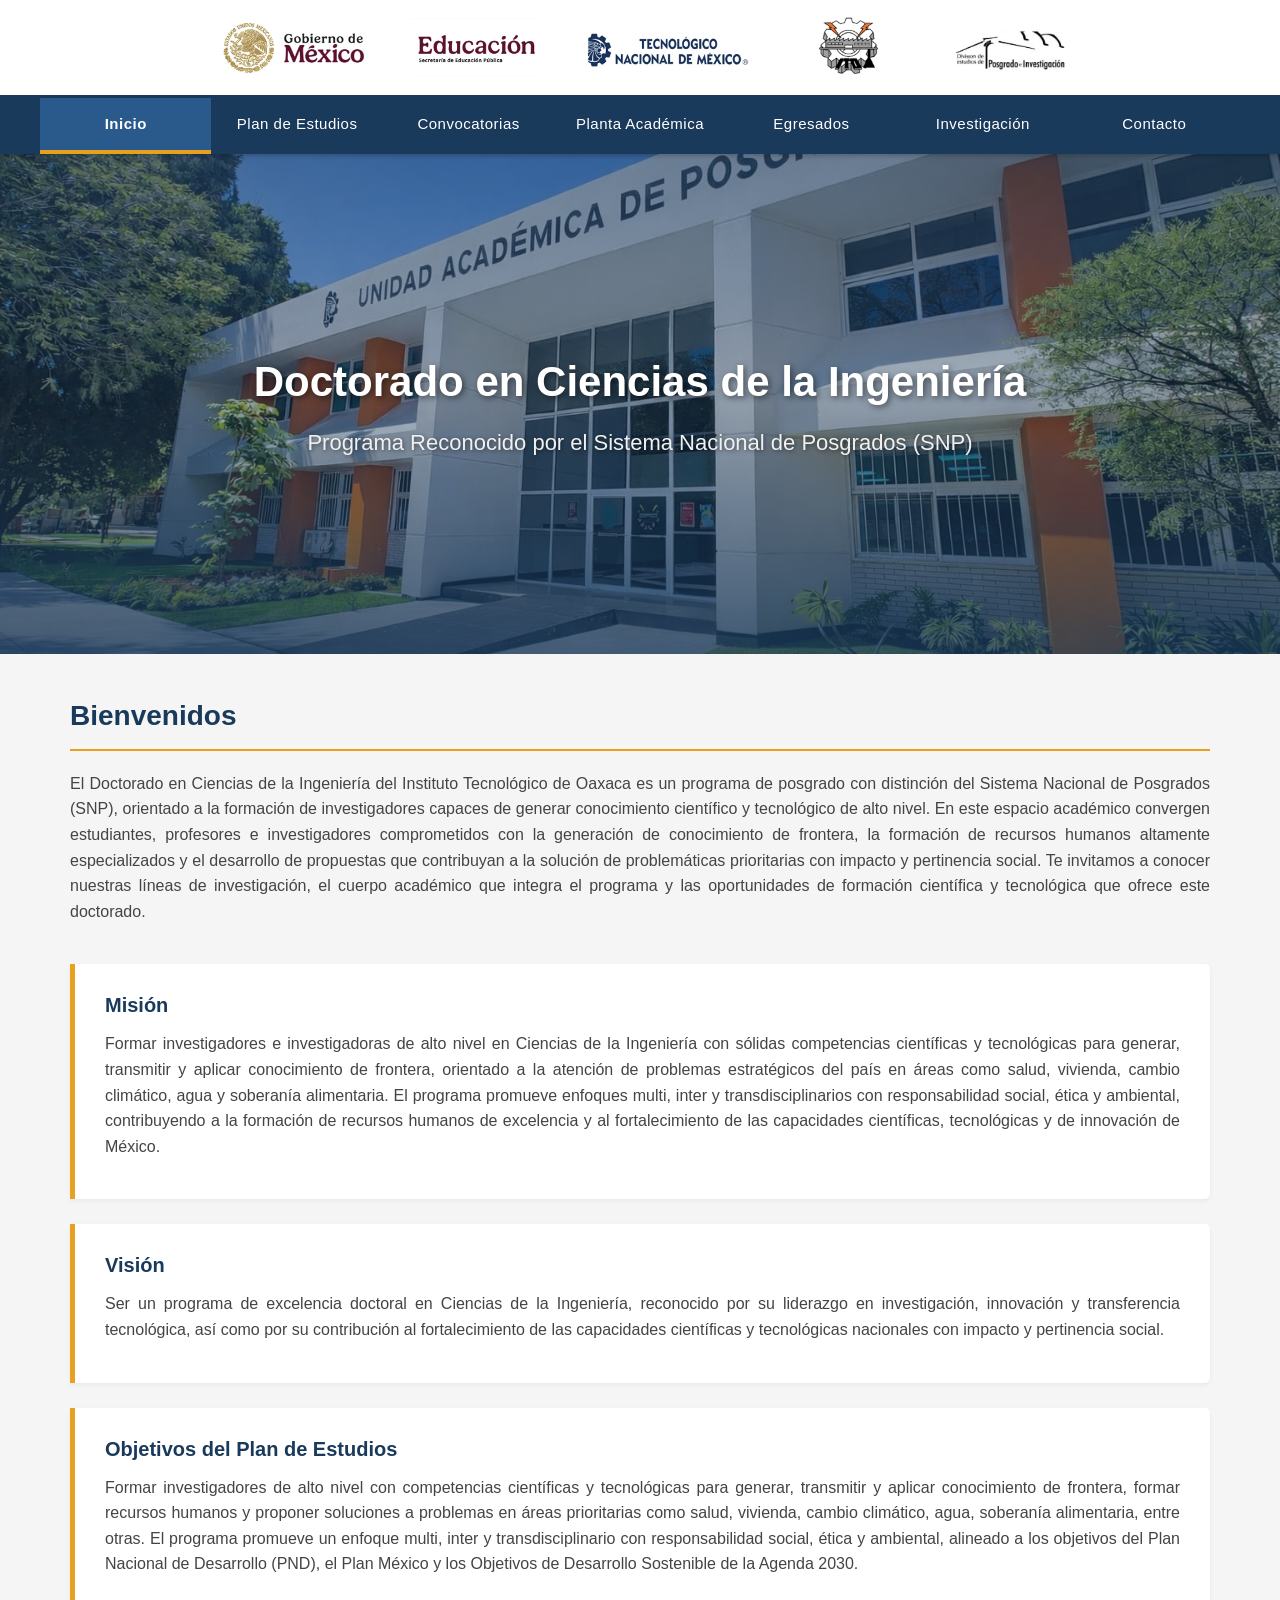
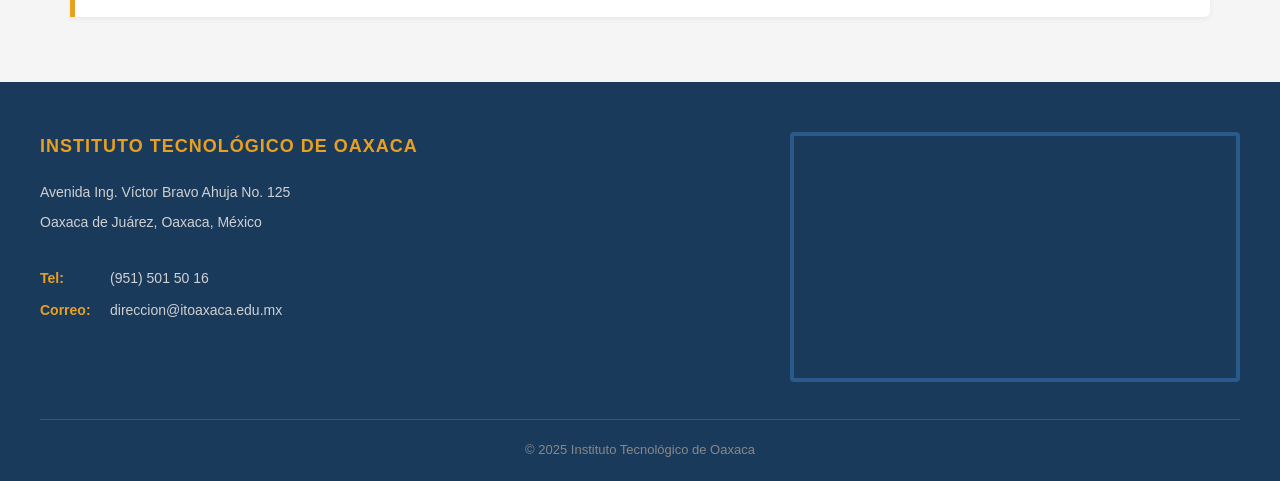
<file: index.html>
<!DOCTYPE html>
<html lang="es">

<head>
    <meta charset="UTF-8">
    <meta name="viewport" content="width=device-width, initial-scale=1.0">
    <title>Inicio - Doctorado en Ciencias de la Ingeniería - ITO</title>
    <link rel="stylesheet" href="style.css">
</head>

<body>

    <header class="header-institucional">
        <img src="img/logo-gobierno-mexico.png" alt="Gobierno de México">
        <img src="img/logo-educacion.png" alt="Secretaría de Educación Pública">
        <img src="img/logo-tecnm.png" alt="Tecnológico Nacional de México">
        <img src="img/logo-ito.png" alt="Instituto Tecnológico de Oaxaca" class="logo-ito">
        <img src="img/logo-posgrado.png" alt="División de Estudios de Posgrado e Investigación">
    </header>

    <nav class="nav-bar">
        <ul>
            <li><a href="index.html" class="active">Inicio</a></li>
            <li><a href="plan.html">Plan de Estudios</a></li>
            <li><a href="convocatorias.html">Convocatorias</a></li>
            <li><a href="nucleo.html">Planta Académica</a></li>
            <li><a href="egresados.html">Egresados</a></li>
            <li class="nav-dropdown">
                <a href="Investigación.html">Investigación</a>
                <ul class="nav-submenu">
                    <li><a href="acervo.html">Acervo</a></li>
                    <li><a href="banco-proyectos.html">Banco de Proyectos</a></li>
                </ul>
            </li>
            <li><a href="contacto.html">Contacto</a></li>
        </ul>
    </nav>

    <div class="hero">
        <img src="img/edificio-posgrado.png" alt="Unidad Académica de Posgrado">
        <div class="hero-overlay">
            <h1>Doctorado en Ciencias de la Ingeniería</h1>
            <p>Programa Reconocido por el Sistema Nacional de Posgrados (SNP)</p>
        </div>
    </div>

    <div class="content-section">
        <h2>Bienvenidos</h2>
        <p>El Doctorado en Ciencias de la Ingeniería del Instituto Tecnológico de Oaxaca es un programa de posgrado con
            distinción del Sistema Nacional de Posgrados (SNP), orientado a la formación de investigadores capaces de
            generar conocimiento científico y tecnológico de alto nivel.

            En este espacio académico convergen estudiantes, profesores e investigadores comprometidos con la generación
            de conocimiento de frontera, la formación de recursos humanos altamente especializados y el desarrollo de
            propuestas que contribuyan a la solución de problemáticas prioritarias con impacto y pertinencia social.

            Te invitamos a conocer nuestras líneas de investigación, el cuerpo académico que integra el programa y las
            oportunidades de formación científica y tecnológica que ofrece este doctorado.</p>

        <div class="vision-objetivos">
            <div class="bloque">
                <h3>Misión</h3>
                <p>Formar investigadores e investigadoras de alto nivel en Ciencias de la Ingeniería con sólidas
                    competencias científicas y tecnológicas para generar, transmitir y aplicar conocimiento de frontera,
                    orientado a la atención de problemas estratégicos del país en áreas como salud, vivienda, cambio
                    climático, agua y soberanía alimentaria. El programa promueve enfoques multi, inter y
                    transdisciplinarios con responsabilidad social, ética y ambiental, contribuyendo a la formación de
                    recursos humanos de excelencia y al fortalecimiento de las capacidades científicas, tecnológicas y
                    de innovación de México.</p>
            </div>
            <div class="bloque">
                <h3>Visión</h3>
                <p>Ser un programa de excelencia doctoral en Ciencias de la Ingeniería, reconocido por su liderazgo en
                    investigación, innovación y transferencia tecnológica, así como por su contribución al
                    fortalecimiento
                    de las capacidades científicas y tecnológicas nacionales con impacto y pertinencia social.</p>
            </div>
            <div class="bloque">
                <h3>Objetivos del Plan de Estudios</h3>
                <p>Formar investigadores de alto nivel con competencias científicas y tecnológicas para generar,
                    transmitir y aplicar conocimiento de frontera, formar recursos humanos y proponer soluciones a
                    problemas en áreas prioritarias como salud, vivienda, cambio climático, agua, soberanía alimentaria,
                    entre otras.

                    El programa promueve un enfoque multi, inter y transdisciplinario con responsabilidad social, ética
                    y ambiental, alineado a los objetivos del Plan Nacional de Desarrollo (PND), el Plan México y los
                    Objetivos de Desarrollo Sostenible de la Agenda 2030.</p>
            </div>
        </div>
    </div>

    <footer class="footer">
        <div class="footer-content">
            <div class="footer-info">
                <h3>Instituto Tecnológico de Oaxaca</h3>
                <p>Avenida Ing. Víctor Bravo Ahuja No. 125</p>
                <p>Oaxaca de Juárez, Oaxaca, México</p>
                <br>
                <div class="contact-item">
                    <span class="icon-label">Tel:</span><span>(951) 501 50 16</span>
                </div>
                <div class="contact-item">
                    <span class="icon-label">Correo:</span><span>direccion@itoaxaca.edu.mx</span>
                </div>
            </div>
            <div class="footer-map">
                <iframe
                    src="https://www.google.com/maps/embed?pb=!1m18!1m12!1m3!1d3814.116!2d-96.7145!3d17.0732!2m3!1f0!2f0!3f0!3m2!1i1024!2i768!4f13.1!3m3!1m2!1s0x85c7224ba205cc23%3A0x4e0e68a6e9b7e7d!2sInstituto%20Tecnol%C3%B3gico%20de%20Oaxaca!5e0!3m2!1ses!2smx!4v1700000000000!5m2!1ses!2smx"
                    allowfullscreen="" loading="lazy"></iframe>
            </div>
        </div>
        <div class="footer-bottom">
            <p>© 2025 Instituto Tecnológico de Oaxaca</p>
        </div>
    </footer>
    <script src="nav.js"></script>
</body>

</html>
</file>
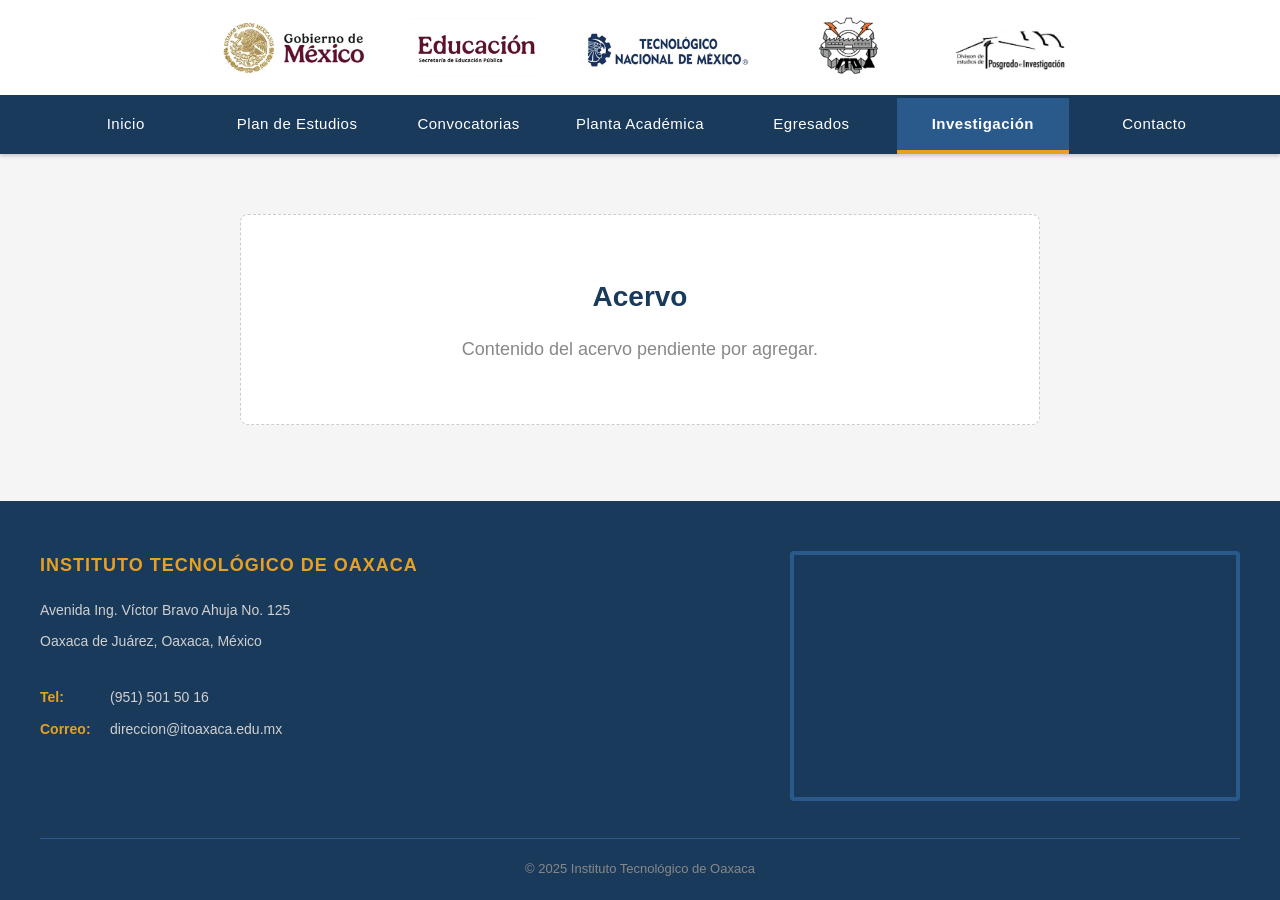
<file: acervo.html>
<!DOCTYPE html>
<html lang="es">
<head>
    <meta charset="UTF-8">
    <meta name="viewport" content="width=device-width, initial-scale=1.0">
    <title>Acervo - DCI - ITO</title>
    <link rel="stylesheet" href="style.css">
</head>
<body>

    <header class="header-institucional">
        <img src="img/logo-gobierno-mexico.png" alt="Gobierno de México">
        <img src="img/logo-educacion.png" alt="Secretaría de Educación Pública">
        <img src="img/logo-tecnm.png" alt="Tecnológico Nacional de México">
        <img src="img/logo-ito.png" alt="Instituto Tecnológico de Oaxaca" class="logo-ito">
        <img src="img/logo-posgrado.png" alt="División de Estudios de Posgrado e Investigación">
    </header>

    <nav class="nav-bar">
        <ul>
            <li><a href="index.html">Inicio</a></li>
            <li><a href="plan.html">Plan de Estudios</a></li>
            <li><a href="convocatorias.html">Convocatorias</a></li>
            <li><a href="nucleo.html">Planta Académica</a></li>
            <li><a href="egresados.html">Egresados</a></li>
            <li class="nav-dropdown">
                <a href="Investigación.html" class="active">Investigación</a>
                <ul class="nav-submenu">
                    <li><a href="acervo.html" class="active">Acervo</a></li>
                    <li><a href="banco-proyectos.html">Banco de Proyectos</a></li>
                </ul>
            </li>
            <li><a href="contacto.html">Contacto</a></li>
        </ul>
    </nav>

    <main>
        <div class="placeholder-page">
            <h2>Acervo</h2>
            <p>Contenido del acervo pendiente por agregar.</p>
        </div>
    </main>

    <footer class="footer">
        <div class="footer-content">
            <div class="footer-info">
                <h3>Instituto Tecnológico de Oaxaca</h3>
                <p>Avenida Ing. Víctor Bravo Ahuja No. 125</p>
                <p>Oaxaca de Juárez, Oaxaca, México</p>
                <br>
                <div class="contact-item">
                    <span class="icon-label">Tel:</span><span>(951) 501 50 16</span>
                </div>
                <div class="contact-item">
                    <span class="icon-label">Correo:</span><span>direccion@itoaxaca.edu.mx</span>
                </div>
            </div>
            <div class="footer-map">
                <iframe
                    src="https://www.google.com/maps/embed?pb=!1m18!1m12!1m3!1d3814.116!2d-96.7145!3d17.0732!2m3!1f0!2f0!3f0!3m2!1i1024!2i768!4f13.1!3m3!1m2!1s0x85c7224ba205cc23%3A0x4e0e68a6e9b7e7d!2sInstituto%20Tecnol%C3%B3gico%20de%20Oaxaca!5e0!3m2!1ses!2smx!4v1700000000000!5m2!1ses!2smx"
                    allowfullscreen="" loading="lazy"></iframe>
            </div>
        </div>
        <div class="footer-bottom">
            <p>© 2025 Instituto Tecnológico de Oaxaca</p>
        </div>
    </footer>
    <script src="nav.js"></script>
</body>
</html>
</file>
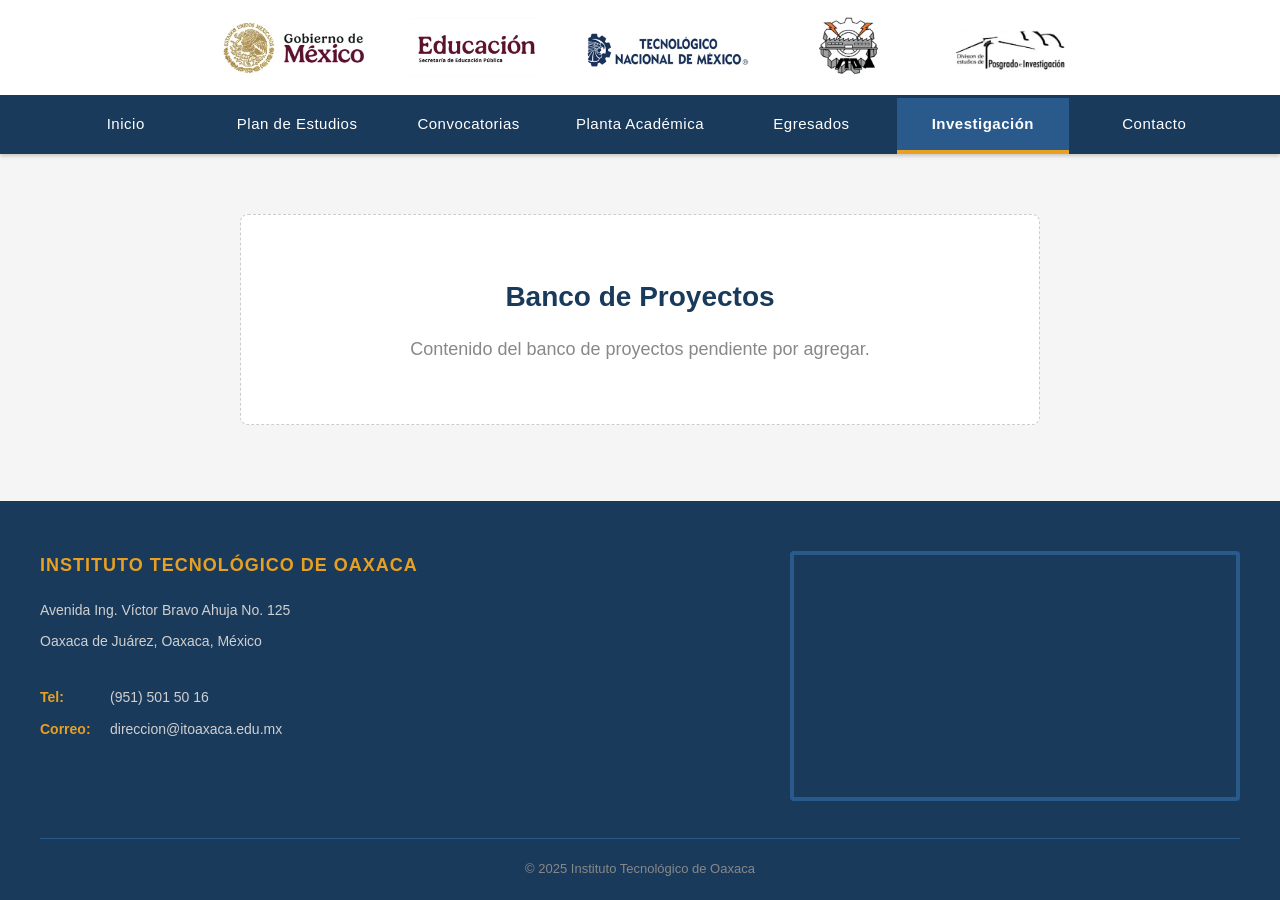
<file: banco-proyectos.html>
<!DOCTYPE html>
<html lang="es">
<head>
    <meta charset="UTF-8">
    <meta name="viewport" content="width=device-width, initial-scale=1.0">
    <title>Banco de Proyectos - DCI - ITO</title>
    <link rel="stylesheet" href="style.css">
</head>
<body>

    <header class="header-institucional">
        <img src="img/logo-gobierno-mexico.png" alt="Gobierno de México">
        <img src="img/logo-educacion.png" alt="Secretaría de Educación Pública">
        <img src="img/logo-tecnm.png" alt="Tecnológico Nacional de México">
        <img src="img/logo-ito.png" alt="Instituto Tecnológico de Oaxaca" class="logo-ito">
        <img src="img/logo-posgrado.png" alt="División de Estudios de Posgrado e Investigación">
    </header>

    <nav class="nav-bar">
        <ul>
            <li><a href="index.html">Inicio</a></li>
            <li><a href="plan.html">Plan de Estudios</a></li>
            <li><a href="convocatorias.html">Convocatorias</a></li>
            <li><a href="nucleo.html">Planta Académica</a></li>
            <li><a href="egresados.html">Egresados</a></li>
            <li class="nav-dropdown">
                <a href="Investigación.html" class="active">Investigación</a>
                <ul class="nav-submenu">
                    <li><a href="acervo.html">Acervo</a></li>
                    <li><a href="banco-proyectos.html" class="active">Banco de Proyectos</a></li>
                </ul>
            </li>
            <li><a href="contacto.html">Contacto</a></li>
        </ul>
    </nav>

    <main>
        <div class="placeholder-page">
            <h2>Banco de Proyectos</h2>
            <p>Contenido del banco de proyectos pendiente por agregar.</p>
        </div>
    </main>

    <footer class="footer">
        <div class="footer-content">
            <div class="footer-info">
                <h3>Instituto Tecnológico de Oaxaca</h3>
                <p>Avenida Ing. Víctor Bravo Ahuja No. 125</p>
                <p>Oaxaca de Juárez, Oaxaca, México</p>
                <br>
                <div class="contact-item">
                    <span class="icon-label">Tel:</span><span>(951) 501 50 16</span>
                </div>
                <div class="contact-item">
                    <span class="icon-label">Correo:</span><span>direccion@itoaxaca.edu.mx</span>
                </div>
            </div>
            <div class="footer-map">
                <iframe
                    src="https://www.google.com/maps/embed?pb=!1m18!1m12!1m3!1d3814.116!2d-96.7145!3d17.0732!2m3!1f0!2f0!3f0!3m2!1i1024!2i768!4f13.1!3m3!1m2!1s0x85c7224ba205cc23%3A0x4e0e68a6e9b7e7d!2sInstituto%20Tecnol%C3%B3gico%20de%20Oaxaca!5e0!3m2!1ses!2smx!4v1700000000000!5m2!1ses!2smx"
                    allowfullscreen="" loading="lazy"></iframe>
            </div>
        </div>
        <div class="footer-bottom">
            <p>© 2025 Instituto Tecnológico de Oaxaca</p>
        </div>
    </footer>
    <script src="nav.js"></script>
</body>
</html>
</file>
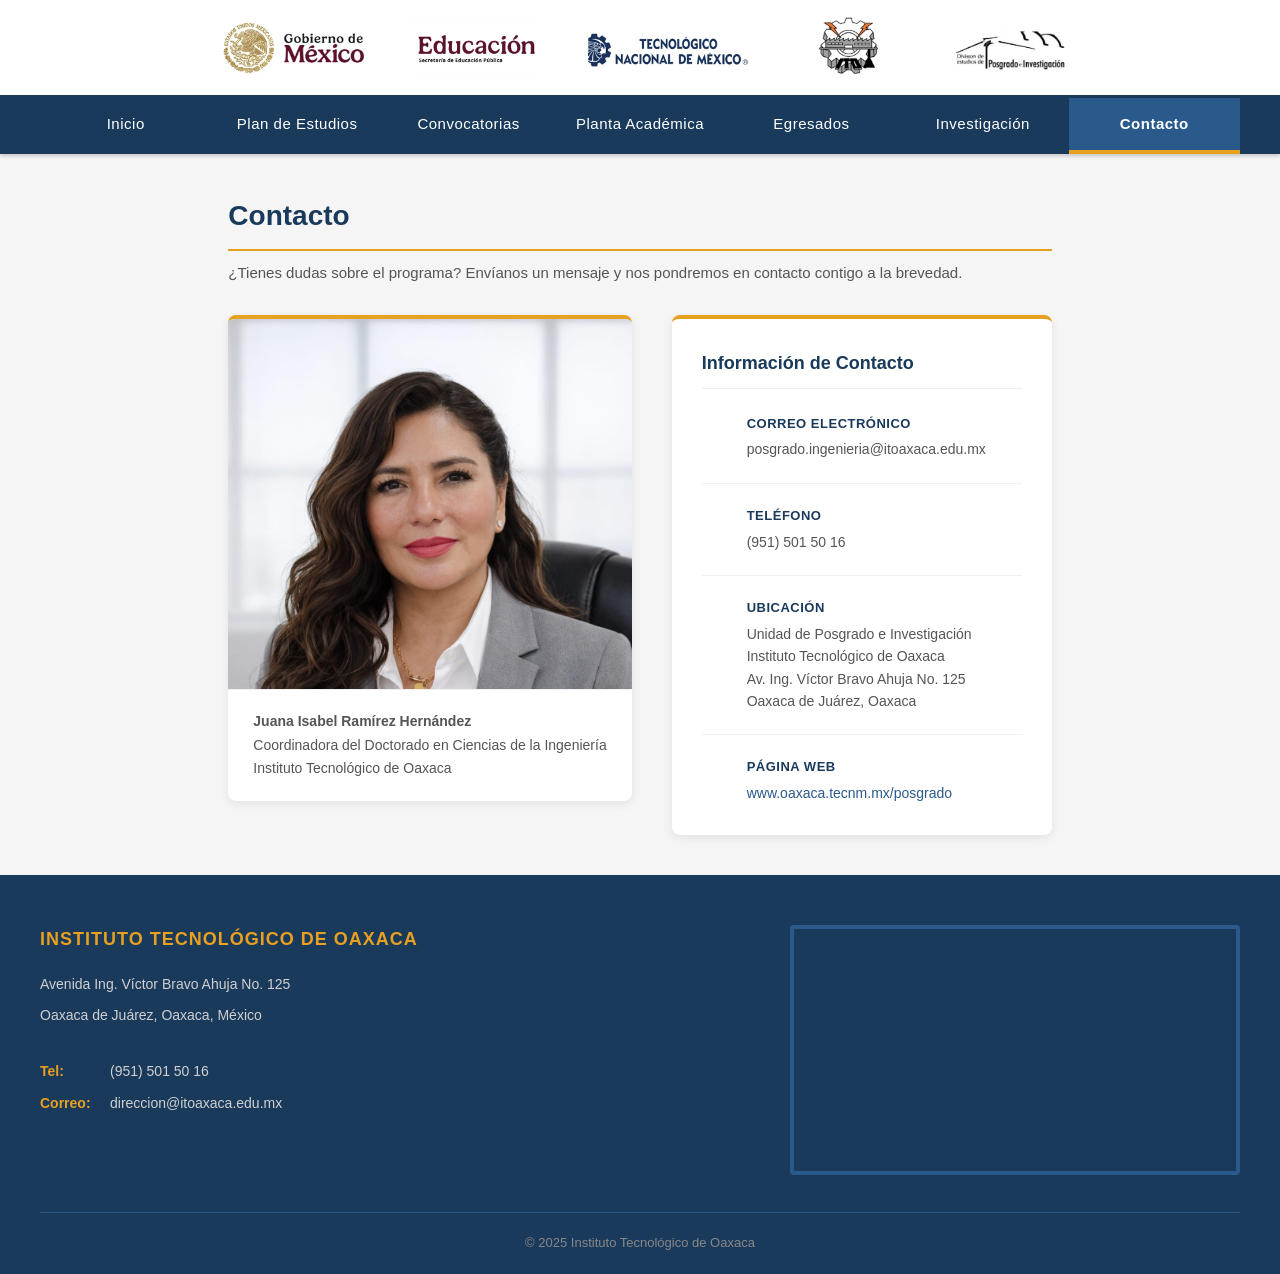
<file: contacto.html>
<!DOCTYPE html>
<html lang="es">
<head>
    <meta charset="UTF-8">
    <meta name="viewport" content="width=device-width, initial-scale=1.0">
    <title>Contacto - DCI - ITO</title>
    <link rel="stylesheet" href="style.css">
</head>
<body>

    <header class="header-institucional">
        <img src="img/logo-gobierno-mexico.png" alt="Gobierno de Mexico">
        <img src="img/logo-educacion.png" alt="SEP">
        <img src="img/logo-tecnm.png" alt="TecNM">
        <img src="img/logo-ito.png" alt="ITO" class="logo-ito">
        <img src="img/logo-posgrado.png" alt="Posgrado">
    </header>

    <nav class="nav-bar">
        <ul>
            <li><a href="index.html">Inicio</a></li>
            <li><a href="plan.html">Plan de Estudios</a></li>
            <li><a href="convocatorias.html">Convocatorias</a></li>
            <li><a href="nucleo.html">Planta Académica</a></li>
            <li><a href="egresados.html">Egresados</a></li>
            <li class="nav-dropdown">
                <a href="Investigación.html">Investigación</a>
                <ul class="nav-submenu">
                    <li><a href="acervo.html">Acervo</a></li>
                    <li><a href="banco-proyectos.html">Banco de Proyectos</a></li>
                </ul>
            </li>
            <li><a href="contacto.html" class="active">Contacto</a></li>
        </ul>
    </nav>

    <div class="contacto-section">
        <h2>Contacto</h2>
        <p>¿Tienes dudas sobre el programa? Envíanos un mensaje y nos pondremos en contacto contigo a la brevedad.</p>

        <div class="contacto-wrapper">

            <div class="contacto-foto-bloque">
                <div class="contacto-foto-placeholder">
                    <img src="img/isabel2.jpeg" alt="Juana Isabel Ramírez Hernández" class="contacto-foto-img">
                </div>
                <p class="contacto-foto-texto">
                    <strong>Juana Isabel Ramírez Hernández</strong><br>
                    Coordinadora del Doctorado en Ciencias de la Ingeniería<br>
                    Instituto Tecnológico de Oaxaca
                </p>
            </div>

            <div class="contacto-info">
                <h3>Información de Contacto</h3>
                <div class="info-item">
                    <span class="info-icon"></span>
                    <div>
                        <strong>Correo electrónico</strong>
                        <p>posgrado.ingenieria@itoaxaca.edu.mx</p>
                    </div>
                </div>
                <div class="info-item">
                    <span class="info-icon"></span>
                    <div>
                        <strong>Teléfono</strong>
                        <p>(951) 501 50 16</p>
                    </div>
                </div>
                <div class="info-item">
                    <span class="info-icon"></span>
                    <div>
                        <strong>Ubicación</strong>
                        <p>Unidad de Posgrado e Investigación<br>Instituto Tecnológico de Oaxaca<br>Av. Ing. Víctor Bravo Ahuja No. 125<br>Oaxaca de Juárez, Oaxaca</p>
                    </div>
                </div>
                <div class="info-item">
                    <span class="info-icon"></span>
                    <div>
                        <strong>Página Web</strong>
                        <p><a href="http://www.oaxaca.tecnm.mx/posgrado" target="_blank">www.oaxaca.tecnm.mx/posgrado</a></p>
                    </div>
                </div>
            </div>

        </div>
    </div>

    <footer class="footer">
        <div class="footer-content">
            <div class="footer-info">
                <h3>Instituto Tecnológico de Oaxaca</h3>
                <p>Avenida Ing. Víctor Bravo Ahuja No. 125</p>
                <p>Oaxaca de Juárez, Oaxaca, México</p>
                <br>
                <div class="contact-item">
                    <span class="icon-label">Tel:</span><span>(951) 501 50 16</span>
                </div>
                <div class="contact-item">
                    <span class="icon-label">Correo:</span><span>direccion@itoaxaca.edu.mx</span>
                </div>
            </div>
            <div class="footer-map">
                <iframe src="https://www.google.com/maps/embed?pb=!1m18!1m12!1m3!1d3814.116!2d-96.7145!3d17.0732!2m3!1f0!2f0!3f0!3m2!1i1024!2i768!4f13.1!3m3!1m2!1s0x85c7224ba205cc23%3A0x4e0e68a6e9b7e7d!2sInstituto%20Tecnol%C3%B3gico%20de%20Oaxaca!5e0!3m2!1ses!2smx!4v1700000000000!5m2!1ses!2smx" allowfullscreen="" loading="lazy"></iframe>
            </div>
        </div>
        <div class="footer-bottom">
            <p>© 2025 Instituto Tecnológico de Oaxaca</p>
        </div>
    </footer>
    <script src="nav.js"></script>
</body>
</html>
</file>
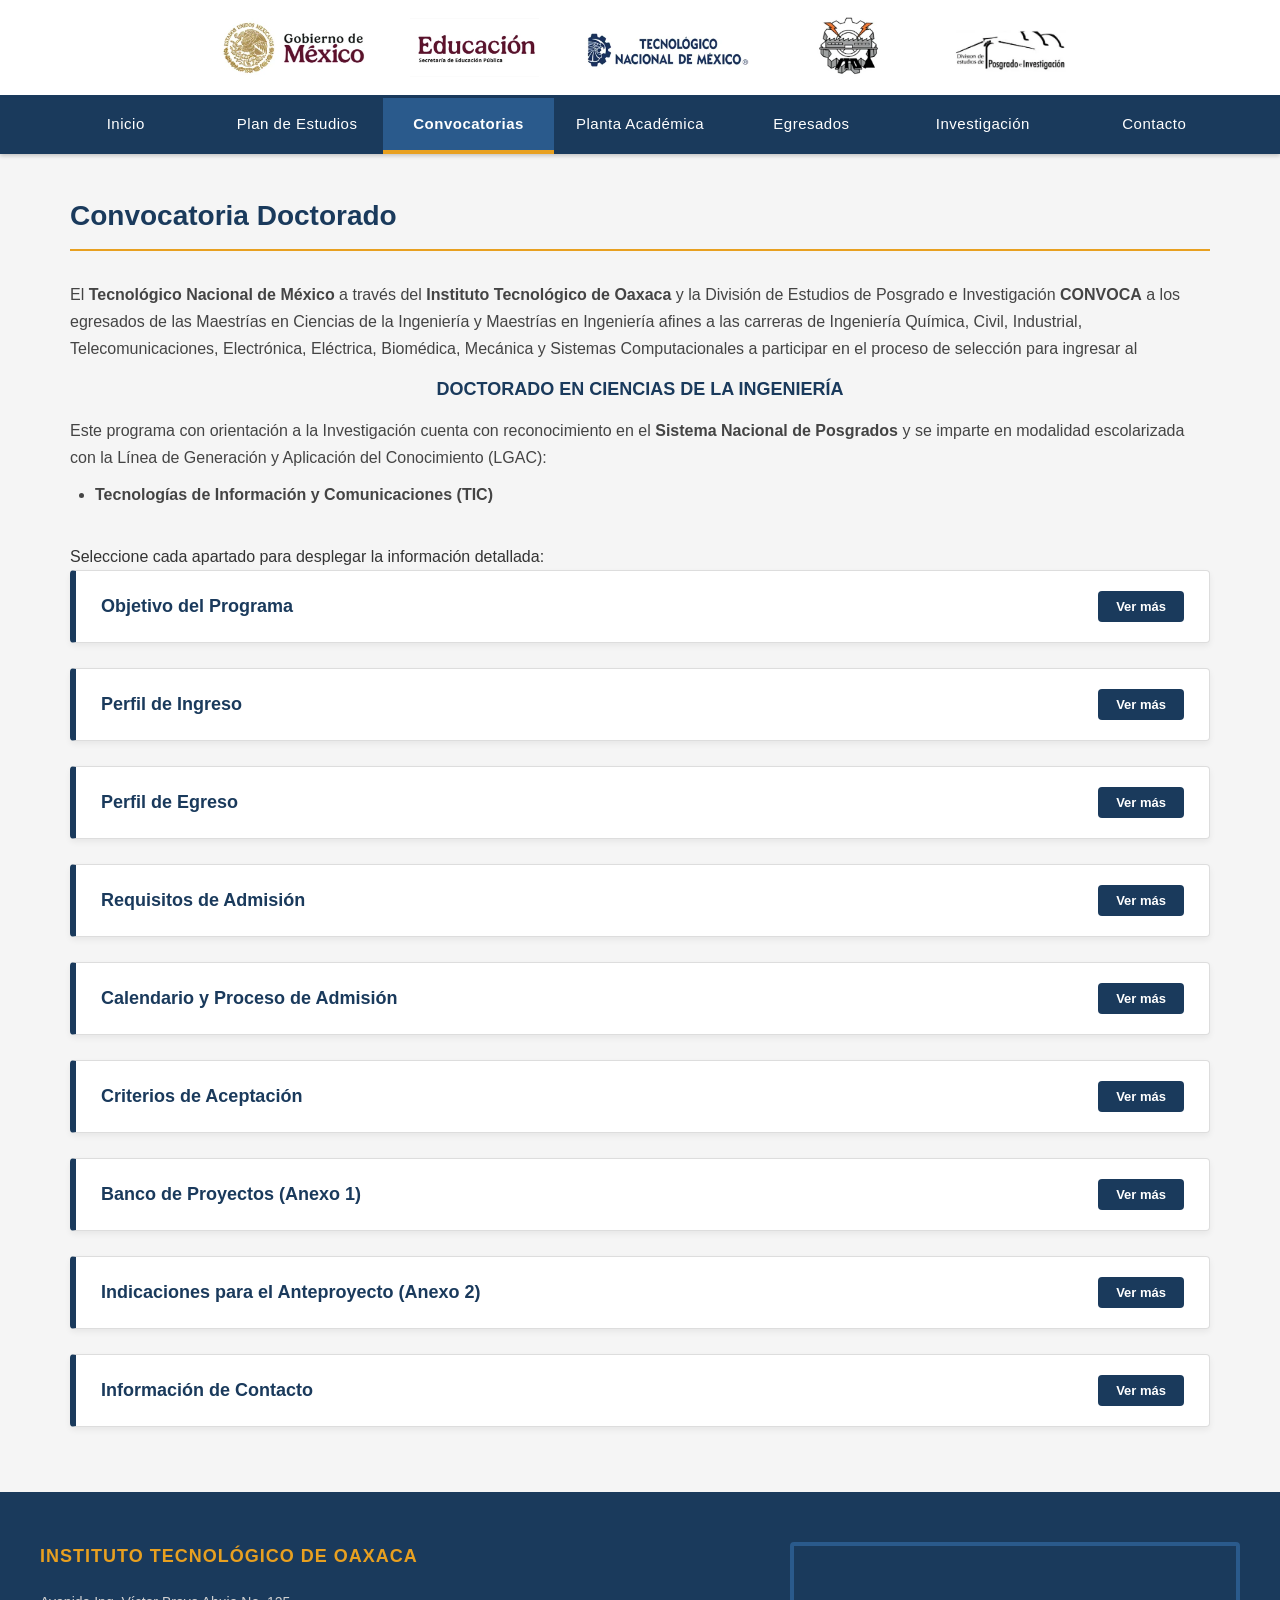
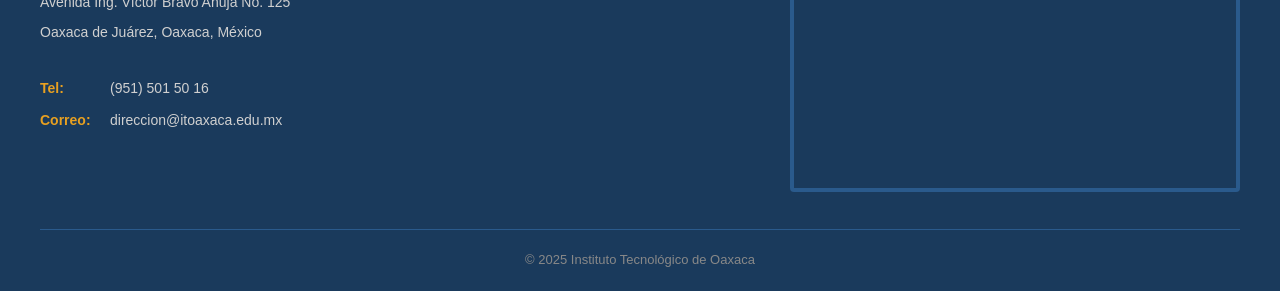
<file: convocatorias.html>
<!DOCTYPE html>
<html lang="es">

<head>
    <meta charset="UTF-8">
    <meta name="viewport" content="width=device-width, initial-scale=1.0">
    <title>Convocatorias - DCI - ITO</title>
    <link rel="stylesheet" href="style.css">
</head>

<body>

    <header class="header-institucional">
        <img src="img/logo-gobierno-mexico.png" alt="Gobierno de Mexico">
        <img src="img/logo-educacion.png" alt="SEP">
        <img src="img/logo-tecnm.png" alt="TecNM">
        <img src="img/logo-ito.png" alt="ITO" class="logo-ito">
        <img src="img/logo-posgrado.png" alt="Posgrado">
    </header>

    <nav class="nav-bar">
        <ul>
            <li><a href="index.html">Inicio</a></li>
            <li><a href="plan.html">Plan de Estudios</a></li>
            <li><a href="convocatorias.html" class="active">Convocatorias</a></li>
            <li><a href="nucleo.html">Planta Académica</a></li>
            <li><a href="egresados.html">Egresados</a></li>
            <li class="nav-dropdown">
                <a href="Investigación.html">Investigación</a>
                <ul class="nav-submenu">
                    <li><a href="acervo.html">Acervo</a></li>
                    <li><a href="banco-proyectos.html">Banco de Proyectos</a></li>
                </ul>
            </li>
            <li><a href="contacto.html">Contacto</a></li>
        </ul>
    </nav>

    <div class="convocatorias-container">
        <h2>Convocatoria Doctorado</h2>

        <div class="convocatoria-intro-texto">
            <p>El <strong>Tecnológico Nacional de México</strong> a través del <strong>Instituto Tecnológico de
                Oaxaca</strong> y la División de Estudios de Posgrado e Investigación <strong>CONVOCA</strong> a los
                egresados de las Maestrías en Ciencias de la Ingeniería y Maestrías en Ingeniería afines a las carreras
                de Ingeniería Química, Civil, Industrial, Telecomunicaciones, Electrónica, Eléctrica, Biomédica,
                Mecánica y Sistemas Computacionales a participar en el proceso de selección para ingresar al</p>
            <p style="text-align:center; font-size: 18px; font-weight: 700; color: #1a3a5c; margin: 12px 0;">
                DOCTORADO EN CIENCIAS DE LA INGENIERÍA<br>
            
            </p>
            <p>Este programa con orientación a la Investigación cuenta con reconocimiento en el <strong>Sistema
                Nacional de Posgrados</strong> y se imparte en modalidad escolarizada con la Línea de Generación y
                Aplicación del Conocimiento (LGAC):</p>
            <ul>
                <li><strong>Tecnologías de Información y Comunicaciones (TIC)</strong></li>
            </ul>
        </div>

        <p>Seleccione cada apartado para desplegar la información detallada:</p>

        <!-- OBJETIVO -->
        <div class="convocatoria-card">
            <div class="convocatoria-header" onclick="toggleConvocatoria('seccion-general')">
                <h3>Objetivo del Programa</h3>
                <button class="convocatoria-toggle" id="btn-seccion-general">Ver más</button>
            </div>
            <div class="convocatoria-body" id="seccion-general">
                <p>Formar investigadores de alto nivel con competencias científicas y tecnológicas para generar,
                    transmitir y aplicar conocimiento de frontera, formar recursos humanos y proponer soluciones a
                    problemas en áreas prioritarias como salud, vivienda, cambio climático, agua, soberanía alimentaria,
                    entre otras.</p>
                <p>El programa promueve un enfoque multi, inter y transdisciplinario con responsabilidad social, ética
                    y ambiental, alineado a los objetivos del Plan Nacional de Desarrollo (PND), el Plan México y los
                    Objetivos de Desarrollo Sostenible de la Agenda 2030.</p>
            </div>
        </div>

        <!-- PERFIL DE INGRESO -->
        <div class="convocatoria-card">
            <div class="convocatoria-header" onclick="toggleConvocatoria('seccion-ingreso')">
                <h3>Perfil de Ingreso</h3>
                <button class="convocatoria-toggle" id="btn-seccion-ingreso">Ver más</button>
            </div>
            <div class="convocatoria-body" id="seccion-ingreso">
                <p>El programa está dirigido a egresados de Maestrías en Ciencias de la Ingeniería y Maestrías en
                    Ingeniería afines a las carreras de Ingeniería Química, Civil, Industrial, Telecomunicaciones,
                    Electrónica, Eléctrica, Biomédica, Mecánica y Sistemas Computacionales.</p>
            </div>
        </div>

        <!-- PERFIL DE EGRESO -->
        <div class="convocatoria-card">
            <div class="convocatoria-header" onclick="toggleConvocatoria('seccion-egreso')">
                <h3>Perfil de Egreso</h3>
                <button class="convocatoria-toggle" id="btn-seccion-egreso">Ver más</button>
            </div>
            <div class="convocatoria-body" id="seccion-egreso">
                <p>El (la) egresado(a) al terminar sus estudios, contará con los conocimientos y habilidades científicas
                    y tecnológicas para:</p>
                <ol>
                    <li>Realizar investigación básica y aplicada orientada a la aportación de nuevos conocimientos y
                        tecnologías en su campo de especialidad y a la resolución de problemas estratégicos.</li>
                    <li>Proponer, emprender y liderar proyectos de desarrollo científico e innovación tecnológica con
                        base en el bienestar social sustentable desde una perspectiva crítica y de responsabilidad
                        tecnológica.</li>
                    <li>Dar asesoría y consultoría técnica al sector público y privado en el área de su especialidad.</li>
                    <li>Desempeñar actividades de docencia a nivel posgrado y licenciatura para contribuir a la
                        formación de nuevos investigadores y especialistas técnicos con las capacidades para proponer
                        soluciones éticas e innovadoras a problemas estratégicos.</li>
                    <li>Realizar actividades de difusión, divulgación y transferencia universal del conocimiento, para
                        el acceso a los resultados de los proyectos de posgrado y como impactan en la solución de
                        problemas estratégicos.</li>
                </ol>
            </div>
        </div>

        <!-- REQUISITOS -->
        <div class="convocatoria-card">
            <div class="convocatoria-header" onclick="toggleConvocatoria('seccion-requisitos')">
                <h3>Requisitos de Admisión</h3>
                <button class="convocatoria-toggle" id="btn-seccion-requisitos">Ver más</button>
            </div>
            <div class="convocatoria-body" id="seccion-requisitos">
                <ol>
                    <li>Copia de título, cédula de maestría; el certificado deberá expresar el promedio obtenido, el
                        cual debe ser mínimo de 8 u 80 según la escala oficial de calificaciones de la escuela de
                        procedencia.</li>
                    <li>Solicitud de admisión.</li>
                    <li>Currículum Vitae (CV) con fotografía y documentos probatorios.</li>
                    <li>Carta de exposición de motivos, dirigida al Claustro del Doctorado en Ciencias de la
                        Ingeniería.</li>
                    <li>Carta compromiso de dedicación a sus estudios.</li>
                    <li>Dos cartas de recomendación con antigüedad no mayor a tres meses, emitidas por profesionales
                        que no pertenezcan al Núcleo Académico (NA) del DCI, entregadas en sobre cerrado.</li>
                    <li>Anteproyecto de investigación.</li>
                    <li>2 fotografías tamaño infantil con adherible.</li>
                    <li>Realizar su registro en línea:
                        <a href="https://docs.google.com/forms/d/e/1FAIpQLSe6PGXcqEJzEy8aLDK6e8Kfg28SUlax63-9b-AJfBjzGcUDMQ/viewform"
                            target="_blank" style="color: #1a3a5c; font-weight: bold;">Formulario de Registro</a>
                    </li>
                    <li>Comprobante de pago por concepto de ficha.</li>
                    <li>Presentar el examen de admisión.</li>
                    <li>Presentarse a la entrevista con el comité de selección.</li>
                    <li>Presentar evidencia de dominio de un segundo idioma.</li>
                </ol>
                <p style="margin-top: 15px; padding: 12px 15px; background-color: #f9f9f9; border-left: 4px solid #e8a020;">
                    <strong>Descarga de formatos (CV, solicitud, carta de motivos, manifiesto):</strong><br>
                    <a href="https://drive.google.com/drive/folders/1KNNdbs_OSgjsQ3fV0Jr4C4E_MYhpHvKE?usp=drive_link"
                        target="_blank" style="color: #1a3a5c; font-weight: bold;">Carpeta de Formatos (Google
                        Drive)</a>
                </p>
            </div>
        </div>

        <!-- CALENDARIO -->
        <div class="convocatoria-card">
            <div class="convocatoria-header" onclick="toggleConvocatoria('seccion-calendario')">
                <h3>Calendario y Proceso de Admisión</h3>
                <button class="convocatoria-toggle" id="btn-seccion-calendario">Ver más</button>
            </div>
            <div class="convocatoria-body" id="seccion-calendario">
                <h4>Proceso de Admisión 2026</h4>
                <table class="tabla-proceso">
                    <thead>
                        <tr>
                            <th>Actividad</th>
                            <th>Modalidad</th>
                        </tr>
                    </thead>
                    <tbody>
                        <tr>
                            <td>
                                <strong>Pre-registro en línea y descarga de formatos</strong><br>
                                (CV, solicitud, carta de motivos, manifiesto de no haber causado baja)<br>
                                <a href="https://drive.google.com/drive/folders/1KNNdbs_OSgjsQ3fV0Jr4C4E_MYhpHvKE?usp=drive_link"
                                    target="_blank" style="color: #1a3a5c; font-weight: bold;">Acceder a formatos</a>
                            </td>
                            <td>En línea</td>
                        </tr>
                        <tr>
                            <td>
                                <strong>Entrega presencial de documentos</strong><br>
                                En la Coordinación del DCI: título, cédula, certificado, dominio de idioma, solicitud,
                                CV, carta de motivos, manifiesto, fotografías, carta compromiso, 2 cartas de
                                recomendación en sobre cerrado.
                            </td>
                            <td>Presencial en la Unidad Académica de Posgrado</td>
                        </tr>
                        <tr>
                            <td>
                                <strong>Envío del anteproyecto</strong><br>
                                El anteproyecto se sube en versión electrónica al realizar el pre-registro.
                            </td>
                            <td>En línea</td>
                        </tr>
                        <tr>
                            <td>
                                <strong>Pago de ficha: $1,550.00 M.N.</strong><br>
                                Se genera referencia una vez validados los documentos.
                            </td>
                            <td>En línea</td>
                        </tr>
                        <tr>
                            <td><strong>Entrega de referencia e impreso del comprobante bancario</strong><br>
                                En la Coordinación del DCI.</td>
                            <td>Presencial</td>
                        </tr>
                        <tr>
                            <td><strong>Entrega de ficha de aspirante</strong><br>
                                Formalización de la solicitud.</td>
                            <td>Presencial</td>
                        </tr>
                        <tr>
                            <td><strong>Examen de admisión (EXANIN-III)</strong></td>
                            <td>Presencial en la Unidad Académica de Posgrado</td>
                        </tr>
                        <tr>
                            <td><strong>Entrevista con el comité de selección</strong></td>
                            <td>Presencial en la Unidad Académica de Posgrado</td>
                        </tr>
                        <tr>
                            <td><strong>Publicación de la lista de aceptados</strong></td>
                            <td>En línea</td>
                        </tr>
                        <tr>
                            <td><strong>Inscripción ($7,000 M.N.)</strong></td>
                            <td>Presencial</td>
                        </tr>
                    </tbody>
                </table>
            </div>
        </div>

        <!-- CRITERIOS DE ACEPTACIÓN -->
        <div class="convocatoria-card">
            <div class="convocatoria-header" onclick="toggleConvocatoria('seccion-criterios')">
                <h3>Criterios de Aceptación</h3>
                <button class="convocatoria-toggle" id="btn-seccion-criterios">Ver más</button>
            </div>
            <div class="convocatoria-body" id="seccion-criterios">
                <ul>
                    <li>El puntaje obtenido en el examen de admisión.</li>
                    <li>El puntaje obtenido en la evaluación del anteproyecto.</li>
                    <li>El puntaje obtenido en la entrevista con el comité de selección.</li>
                    <li>Certificado TOEFL con puntaje mínimo de <strong>450 puntos</strong>, o acreditación equivalente.
                        <br><em>(La fecha de expedición no debe exceder dos años previos a la fecha de postulación.)</em>
                    </li>
                </ul>
            </div>
        </div>

        <!-- BANCO DE PROYECTOS -->
        <div class="convocatoria-card">
            <div class="convocatoria-header" onclick="toggleConvocatoria('seccion-proyectos')">
                <h3>Banco de Proyectos (Anexo 1)</h3>
                <button class="convocatoria-toggle" id="btn-seccion-proyectos">Ver más</button>
            </div>
            <div class="convocatoria-body" id="seccion-proyectos">
                <p>La lista de proyectos ofertados se organiza en áreas estratégicas. Los postulantes también pueden
                    proponer proyectos propios, sujetos a evaluación.</p>

                <p class="proyecto-categoria">Salud</p>
                <ul>
                    <li>Aprendizaje automático para el análisis tiempo-frecuencia de biomarcadores de asimetría
                        respiratoria orientado al desarrollo de un dispositivo para la detección no invasiva de la
                        EPOC.</li>
                    <li>Diseño de un sistema automático para la predicción de enfermedades cardiovasculares mediante el
                        procesamiento de señales ECG y técnicas avanzadas de inteligencia artificial.</li>
                    <li>Desarrollo de un sistema portátil de electroestimulación de bajo costo para la terapia
                        miofascial y alivio del dolor en músculos largos de las piernas basado en análisis biomecánico
                        y abordaje de puntos gatillo.</li>
                    <li>Desarrollo de un sistema inteligente de adquisición multisensorial y retroalimentación
                        interactiva para apoyar intervenciones terapéuticas en personas con Trastorno del Espectro
                        Autista.</li>
                </ul>

                <p class="proyecto-categoria">Vivienda</p>
                <ul>
                    <li>Evaluación del cambio en parámetros climático-ambientales en la durabilidad del concreto
                        aplicando técnicas de aprendizaje automático.</li>
                </ul>

                <p class="proyecto-categoria">Soberanía Alimentaria</p>
                <ul>
                    <li>Análisis geoespacial y evaluación multicriterio de la vivienda adecuada en ciudades intermedias
                        con enfoque de sostenibilidad.</li>
                </ul>

                <p class="proyecto-categoria">Energía</p>
                <ul>
                    <li>Desarrollo de Sistemas de Coordinación de Protecciones Eléctricas Mediante Estrategias de
                        Optimización.</li>
                </ul>

                <p class="proyecto-categoria">Agua</p>
                <ul>
                    <li>Tratamiento de aguas residuales por tecnologías emergentes y su optimización a través de la
                        inteligencia artificial para el control de los compuestos potencialmente tóxicos.</li>
                </ul>
            </div>
        </div>

        <!-- INDICACIONES PARA EL ANTEPROYECTO -->
        <div class="convocatoria-card">
            <div class="convocatoria-header" onclick="toggleConvocatoria('seccion-anteproyecto')">
                <h3>Indicaciones para el Anteproyecto (Anexo 2)</h3>
                <button class="convocatoria-toggle" id="btn-seccion-anteproyecto">Ver más</button>
            </div>
            <div class="convocatoria-body" id="seccion-anteproyecto">
                <p>Seleccionar un solo tema de acuerdo con la línea de investigación.</p>

                <h4>Estructura del Anteproyecto</h4>
                <ol>
                    <li>Portada</li>
                    <li>Introducción</li>
                    <li>Antecedentes</li>
                    <li>Planteamiento del problema</li>
                    <li>Justificación</li>
                    <li>Objetivos (general y específicos)</li>
                    <li>Marco Teórico</li>
                    <li>Metodología</li>
                    <li>Resultados esperados</li>
                    <li>Cronograma de actividades</li>
                    <li>Referencias</li>
                </ol>

                <h4>Formato</h4>
                <ul>
                    <li>Extensión máxima: <strong>20 cuartillas</strong>, numeradas.</li>
                    <li>Interlineado: <strong>1.5</strong></li>
                    <li>Fuente: <strong>Times New Roman o Arial, No. 12</strong></li>
                    <li>Títulos y subtítulos en negritas.</li>
                    <li>Iniciar cada apartado en una nueva hoja.</li>
                    <li>Márgenes: superior 3 cm, inferior 3 cm, izquierdo 3 cm, derecho 2.5 cm.</li>
                </ul>

                <h4>La Portada Debe Incluir</h4>
                <ul>
                    <li>Nombre de la Institución, Campus, Departamento: Tecnológico Nacional de México, Instituto
                        Tecnológico de Oaxaca, División de Estudios de Posgrado e Investigación.</li>
                    <li>Programa de Doctorado en Ciencias de la Ingeniería.</li>
                    <li>Tema seleccionado.</li>
                    <li>Nombre completo del aspirante.</li>
                    <li>Fecha de elaboración.</li>
                </ul>

                <p style="margin-top: 15px; padding: 12px 15px; background-color: #f9f9f9; border-left: 4px solid #e8a020;">
                    Para más información: <strong>posgrado.ingenieria@itoaxaca.edu.mx</strong>
                </p>
            </div>
        </div>

        <!-- CONTACTO -->
        <div class="convocatoria-card">
            <div class="convocatoria-header" onclick="toggleConvocatoria('seccion-contacto')">
                <h3>Información de Contacto</h3>
                <button class="convocatoria-toggle" id="btn-seccion-contacto">Ver más</button>
            </div>
            <div class="convocatoria-body" id="seccion-contacto">
                <p>Para mayor información sobre el proceso o el programa académico:</p>
                <ul>
                    <li><strong>Página Web:</strong> <a href="https://www.oaxaca.tecnm.mx/?page_id=360"
                            target="_blank">www.oaxaca.tecnm.mx/posgrado</a></li>
                    <li><strong>Correo electrónico:</strong> posgrado.ingenieria@itoaxaca.edu.mx</li>
                    <li><strong>Ubicación:</strong> Unidad de Posgrado e Investigación, Instituto Tecnológico de
                        Oaxaca.</li>
                </ul>
            </div>
        </div>

    </div>

    <footer class="footer">
        <div class="footer-content">
            <div class="footer-info">
                <h3>Instituto Tecnológico de Oaxaca</h3>
                <p>Avenida Ing. Víctor Bravo Ahuja No. 125</p>
                <p>Oaxaca de Juárez, Oaxaca, México</p>
                <br>
                <div class="contact-item">
                    <span class="icon-label">Tel:</span><span>(951) 501 50 16</span>
                </div>
                <div class="contact-item">
                    <span class="icon-label">Correo:</span><span>direccion@itoaxaca.edu.mx</span>
                </div>
            </div>
            <div class="footer-map">
                <iframe
                    src="https://www.google.com/maps/embed?pb=!1m18!1m12!1m3!1d3814.116!2d-96.7145!3d17.0732!2m3!1f0!2f0!3f0!3m2!1i1024!2i768!4f13.1!3m3!1m2!1s0x85c7224ba205cc23%3A0x4e0e68a6e9b7e7d!2sInstituto%20Tecnol%C3%B3gico%20de%20Oaxaca!5e0!3m2!1ses!2smx!4v1700000000000!5m2!1ses!2smx"
                    allowfullscreen="" loading="lazy"></iframe>
            </div>
        </div>
        <div class="footer-bottom">
            <p>© 2025 Instituto Tecnológico de Oaxaca</p>
        </div>
    </footer>

    <script>
        function toggleConvocatoria(id) {
            var body = document.getElementById(id);
            var btn = document.getElementById('btn-' + id);

            if (body && btn) {
                if (body.classList.contains('open')) {
                    body.classList.remove('open');
                    btn.textContent = 'Ver más';
                } else {
                    body.classList.add('open');
                    btn.textContent = 'Ver menos';
                }
            }
        }
    </script>
    <script src="nav.js"></script>
</body>

</html>
</file>
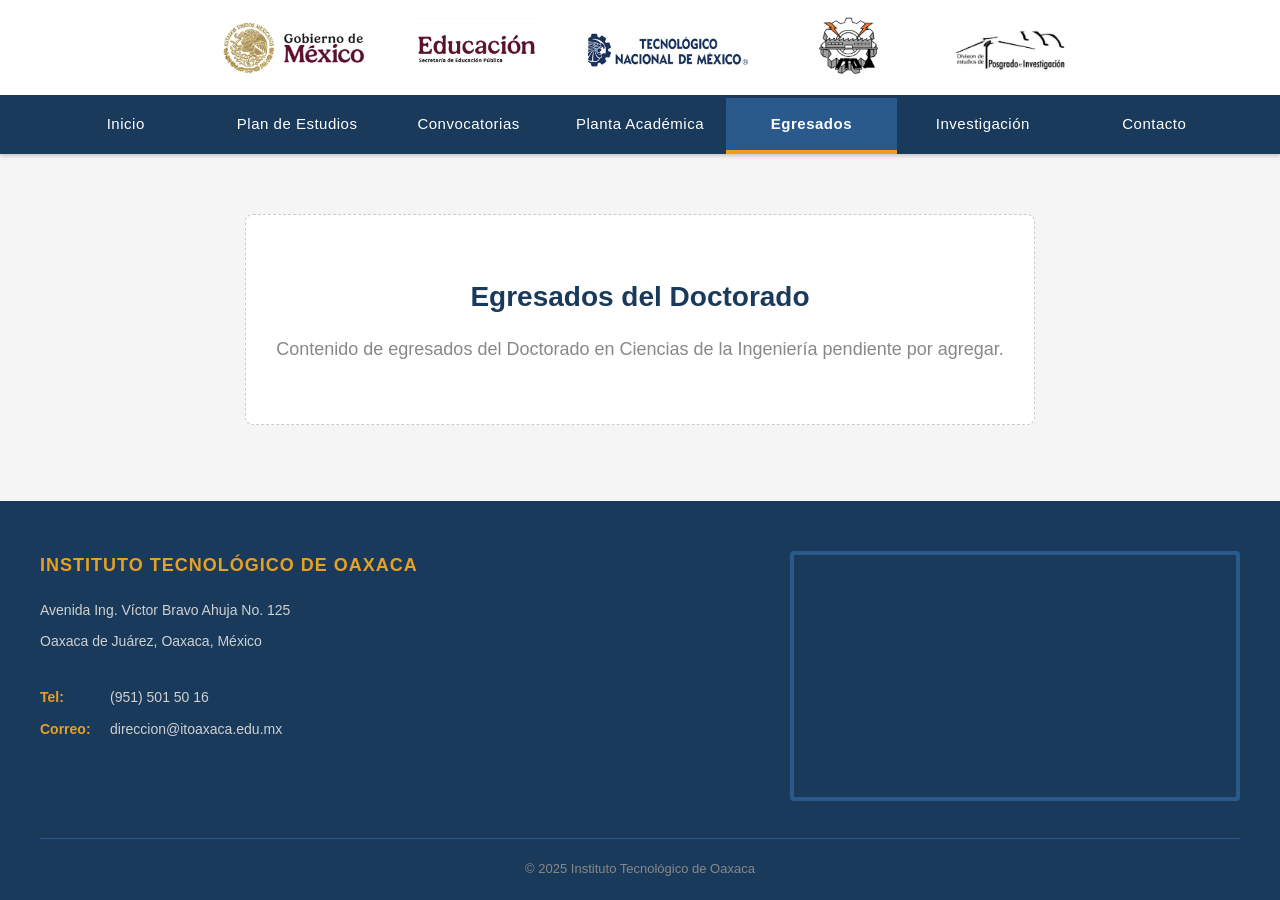
<file: egresados.html>
<!DOCTYPE html>
<html lang="es">
<head>
    <meta charset="UTF-8">
    <meta name="viewport" content="width=device-width, initial-scale=1.0">
    <title>Egresados - DCI - ITO</title>
    <link rel="stylesheet" href="style.css">
</head>
<body>
    <header class="header-institucional">
        <img src="img/logo-gobierno-mexico.png" alt="Gobierno de Mexico">
        <img src="img/logo-educacion.png" alt="SEP">
        <img src="img/logo-tecnm.png" alt="TecNM">
        <img src="img/logo-ito.png" alt="ITO" class="logo-ito">
        <img src="img/logo-posgrado.png" alt="Posgrado">
    </header>

     <nav class="nav-bar">
    <ul>
        <li><a href="index.html">Inicio</a></li>
        <li><a href="plan.html">Plan de Estudios</a></li>
        <li><a href="convocatorias.html">Convocatorias</a></li>
        <li><a href="nucleo.html">Planta Académica</a></li>
        <li><a href="egresados.html" class="active">Egresados</a></li>
        <li class="nav-dropdown">
            <a href="Investigación.html">Investigación</a>
            <ul class="nav-submenu">
                <li><a href="acervo.html">Acervo</a></li>
                <li><a href="banco-proyectos.html">Banco de Proyectos</a></li>
            </ul>
        </li>
        <li><a href="contacto.html">Contacto</a></li>
    </ul>
    </nav>

    <div class="placeholder-page">
        <h2>Egresados del Doctorado</h2>
        <p>Contenido de egresados del Doctorado en Ciencias de la Ingeniería pendiente por agregar.</p>
    </div>

    <footer class="footer">
        <div class="footer-content">
            <div class="footer-info">
                <h3>Instituto Tecnológico de Oaxaca</h3>
                <p>Avenida Ing. Víctor Bravo Ahuja No. 125</p>
                <p>Oaxaca de Juárez, Oaxaca, México</p>
                <br>
                <div class="contact-item">
                    <span class="icon-label">Tel:</span><span>(951) 501 50 16</span>
                </div>
                <div class="contact-item">
                    <span class="icon-label">Correo:</span><span>direccion@itoaxaca.edu.mx</span>
                </div>
            </div>
            <div class="footer-map">
                <iframe src="https://www.google.com/maps/embed?pb=!1m18!1m12!1m3!1d3814.116!2d-96.7145!3d17.0732!2m3!1f0!2f0!3f0!3m2!1i1024!2i768!4f13.1!3m3!1m2!1s0x85c7224ba205cc23%3A0x4e0e68a6e9b7e7d!2sInstituto%20Tecnol%C3%B3gico%20de%20Oaxaca!5e0!3m2!1ses!2smx!4v1700000000000!5m2!1ses!2smx" allowfullscreen="" loading="lazy"></iframe>
            </div>
        </div>
        <div class="footer-bottom">
            <p>© 2025 Instituto Tecnológico de Oaxaca</p>
        </div>
    </footer>
    <script src="nav.js"></script>
</body>
</html>
</file>
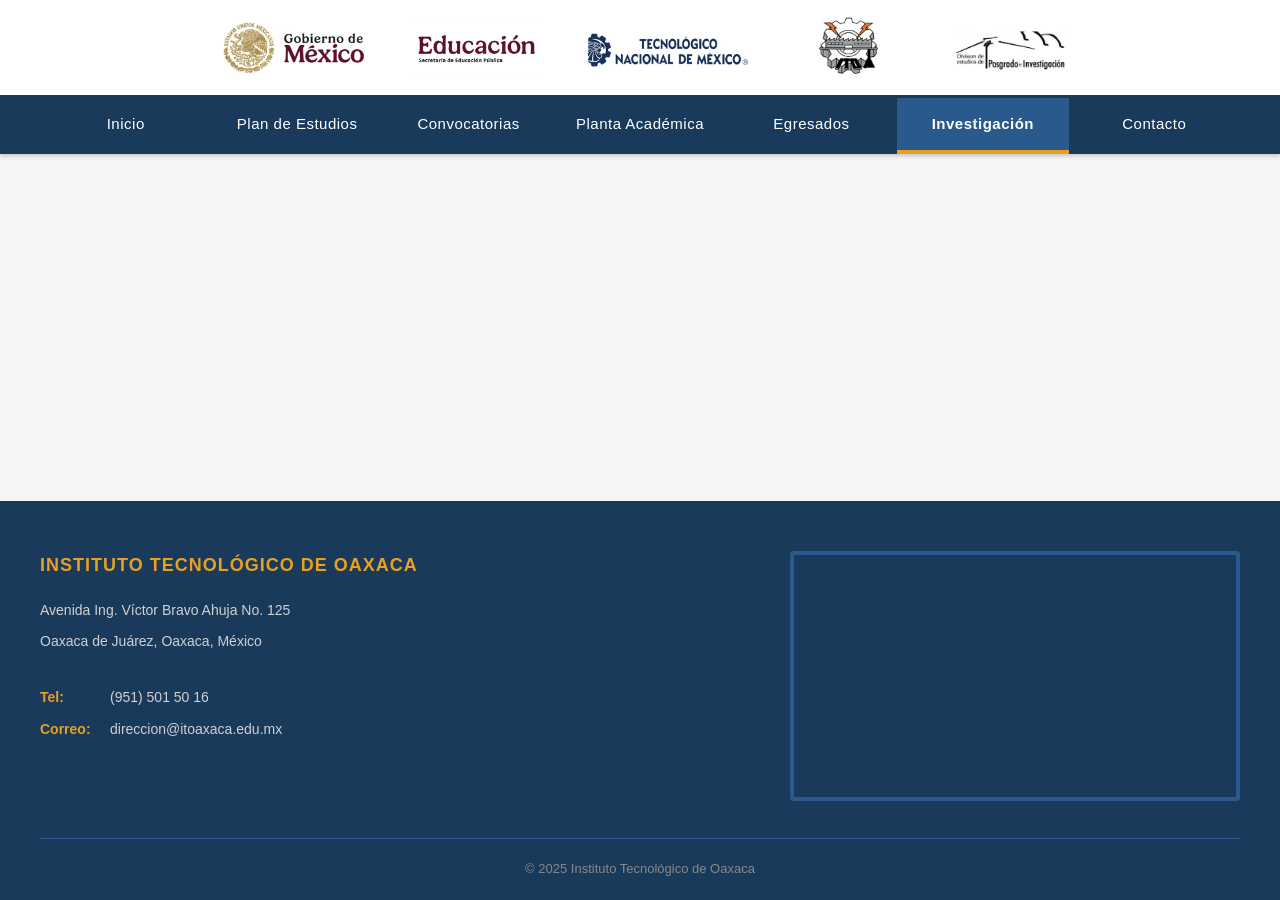
<file: Investigación.html>
<!DOCTYPE html>
<html lang="es">
<head>
    <meta charset="UTF-8">
    <meta name="viewport" content="width=device-width, initial-scale=1.0">
    <title>Investigación - DCI - ITO</title>
    <link rel="stylesheet" href="style.css">
</head>
<body>

    <header class="header-institucional">
        <img src="img/logo-gobierno-mexico.png" alt="Gobierno de Mexico">
        <img src="img/logo-educacion.png" alt="SEP">
        <img src="img/logo-tecnm.png" alt="TecNM">
        <img src="img/logo-ito.png" alt="ITO" class="logo-ito">
        <img src="img/logo-posgrado.png" alt="Posgrado">
    </header>

    <nav class="nav-bar">
        <ul>
            <li><a href="index.html">Inicio</a></li>
            <li><a href="plan.html">Plan de Estudios</a></li>
            <li><a href="convocatorias.html">Convocatorias</a></li>
            <li><a href="nucleo.html">Planta Académica</a></li>
            <li><a href="egresados.html">Egresados</a></li>
            <li class="nav-dropdown">
                <a href="Investigación.html" class="active">Investigación</a>
                <ul class="nav-submenu">
                    <li><a href="acervo.html">Acervo</a></li>
                    <li><a href="banco-proyectos.html">Banco de Proyectos</a></li>
                </ul>
            </li>
            <li><a href="contacto.html">Contacto</a></li>
        </ul>
    </nav>


    <footer class="footer">
        <div class="footer-content">
            <div class="footer-info">
                <h3>Instituto Tecnológico de Oaxaca</h3>
                <p>Avenida Ing. Víctor Bravo Ahuja No. 125</p>
                <p>Oaxaca de Juárez, Oaxaca, México</p>
                <br>
                <div class="contact-item">
                    <span class="icon-label">Tel:</span><span>(951) 501 50 16</span>
                </div>
                <div class="contact-item">
                    <span class="icon-label">Correo:</span><span>direccion@itoaxaca.edu.mx</span>
                </div>
            </div>
            <div class="footer-map">
                <iframe src="https://www.google.com/maps/embed?pb=!1m18!1m12!1m3!1d3814.116!2d-96.7145!3d17.0732!2m3!1f0!2f0!3f0!3m2!1i1024!2i768!4f13.1!3m3!1m2!1s0x85c7224ba205cc23%3A0x4e0e68a6e9b7e7d!2sInstituto%20Tecnol%C3%B3gico%20de%20Oaxaca!5e0!3m2!1ses!2smx!4v1700000000000!5m2!1ses!2smx" allowfullscreen="" loading="lazy"></iframe>
            </div>
        </div>
        <div class="footer-bottom">
            <p>© 2025 Instituto Tecnológico de Oaxaca</p>
        </div>
    </footer>
    <script src="nav.js"></script>
</body>
</html>
</file>
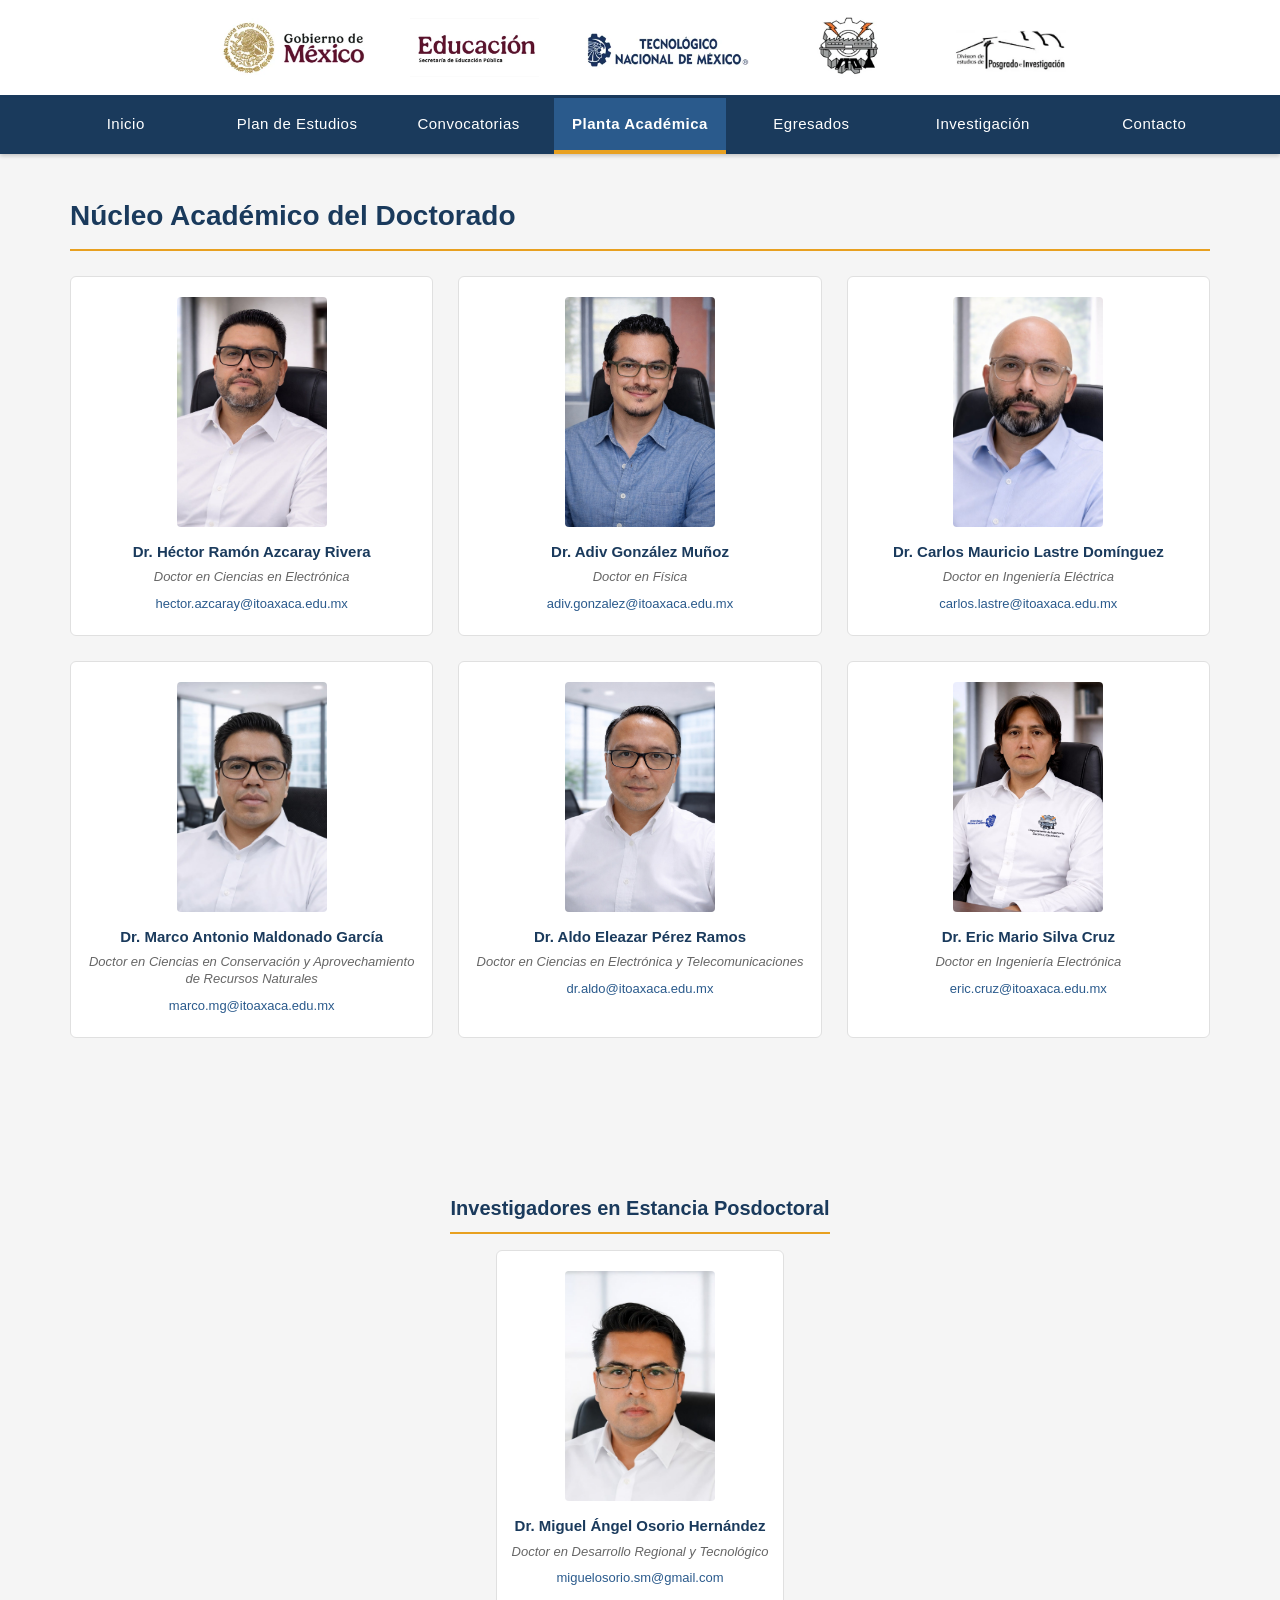
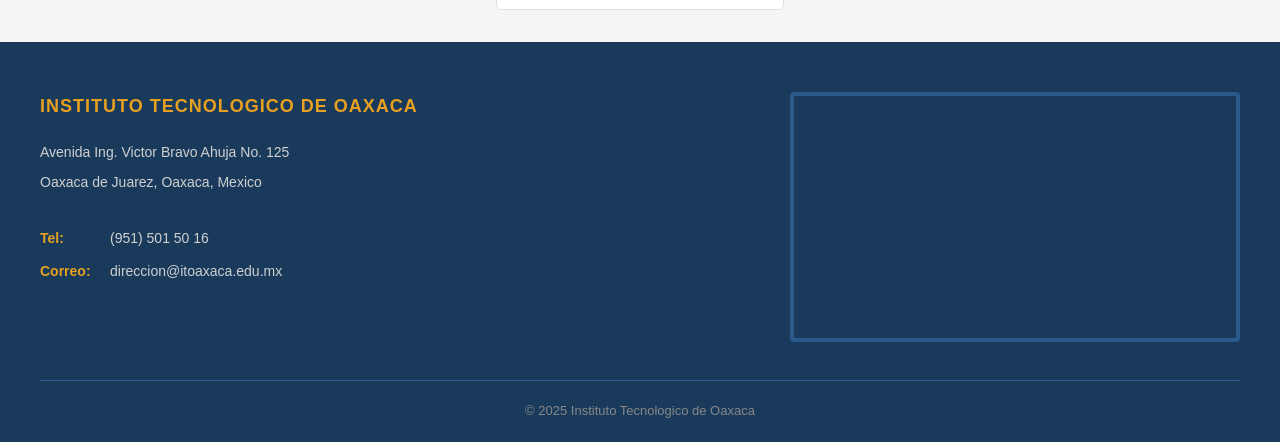
<file: nucleo.html>
<!DOCTYPE html>
<html lang="es">
<head>
    <meta charset="UTF-8">
    <meta name="viewport" content="width=device-width, initial-scale=1.0">
    <title>Núcleo Académico - DCI - ITO</title>
    <link rel="stylesheet" href="style.css">
</head>
<body>
    <header class="header-institucional">
        <img src="img/logo-gobierno-mexico.png" alt="Gobierno de Mexico">
        <img src="img/logo-educacion.png" alt="SEP">
        <img src="img/logo-tecnm.png" alt="TecNM">
        <img src="img/logo-ito.png" alt="ITO" class="logo-ito">
        <img src="img/logo-posgrado.png" alt="Posgrado">
    </header>

    <nav class="nav-bar">
    <ul>
        <li><a href="index.html">Inicio</a></li>
        <li><a href="plan.html">Plan de Estudios</a></li>
        <li><a href="convocatorias.html">Convocatorias</a></li>
        <li><a href="nucleo.html" class="active">Planta Académica</a></li>
        <li><a href="egresados.html">Egresados</a></li>
        <li class="nav-dropdown">
            <a href="Investigación.html">Investigación</a>
            <ul class="nav-submenu">
                <li><a href="acervo.html">Acervo</a></li>
                <li><a href="banco-proyectos.html">Banco de Proyectos</a></li>
            </ul>
        </li>
        <li><a href="contacto.html">Contacto</a></li>
    </ul>
    </nav>
    <section class="nucleo-section">
        <h2>Núcleo Académico del Doctorado</h2>

        <div class="nucleo-grid">

            <div class="academico-card">
                <img src="img/HECTOR.png" alt="Dr. Héctor Ramón Azcaray Rivera">
                <h3><a href="semblanzas/CV_Héctor_Azcaray.docx.pdf" target="_blank" class="semblanza-link">Dr. Héctor Ramón Azcaray Rivera</a></h3>
                <p class="academico-titulo">Doctor en Ciencias en Electrónica</p>
                <p class="academico-correo"><a href="mailto:hector.azcaray@itoaxaca.edu.mx">hector.azcaray@itoaxaca.edu.mx</a></p>
            </div>

            <div class="academico-card">
                <img src="img/ADIV.PNG.png" alt="Dr. Adiv González Muñoz">
                <h3><a href="semblanzas/CV_Adiv_González_Muñoz.docx.pdf" target="_blank" class="semblanza-link">Dr. Adiv González Muñoz</a></h3>
                <p class="academico-titulo">Doctor en Física</p>
                <p class="academico-correo"><a href="mailto:adiv.gonzalez@itoaxaca.edu.mx">adiv.gonzalez@itoaxaca.edu.mx</a></p>
            </div>

<div class="academico-card">
                <img src="img/LASTRE.png" alt="Dr. Carlos Mauricio Lastre Domínguez">
                <h3><a href="semblanzas/CV_Carlos_Lastre_Promocion.docx.pdf" target="_blank" class="semblanza-link">Dr. Carlos Mauricio Lastre Domínguez</a></h3>
                <p class="academico-titulo">Doctor en Ingeniería Eléctrica</p>
                <p class="academico-correo"><a href="mailto:carlos.lastre@itoaxaca.edu.mx">carlos.lastre@itoaxaca.edu.mx</a></p>
            </div>

            <div class="academico-card">
                <img src="img/MARCO.png" alt="Dr. Marco Antonio Maldonado García">
                <h3><a href="semblanzas/CV_Marco Antonio_Maldonado Garcia_Promocion.docx.pdf" target="_blank" class="semblanza-link">Dr. Marco Antonio Maldonado García</a></h3>
                <p class="academico-titulo">Doctor en Ciencias en Conservación y Aprovechamiento de Recursos Naturales</p>
                <p class="academico-correo"><a href="mailto:marco.mg@itoaxaca.edu.mx">marco.mg@itoaxaca.edu.mx</a></p>
            </div>

<div class="academico-card">
                <img src="img/ALDO.png" alt="Dr. Aldo Eleazar Pérez Ramos">
                <h3><a href="semblanzas/CV_Aldo_Perez_Promocion.docx.pdf" target="_blank" class="semblanza-link">Dr. Aldo Eleazar Pérez Ramos</a></h3>
                <p class="academico-titulo">Doctor en Ciencias en Electrónica y Telecomunicaciones</p>
                <p class="academico-correo"><a href="mailto:dr.aldo@itoaxaca.edu.mx">dr.aldo@itoaxaca.edu.mx</a></p>
            </div>

            <div class="academico-card">
                <img src="img/ERIC.png" alt="Dr. Eric Mario Silva Cruz">
                <h3><a href="semblanzas/ERIC MARIO SILVA CRUZ_ITO.pdf" target="_blank" class="semblanza-link">Dr. Eric Mario Silva Cruz</a></h3>
                <p class="academico-titulo">Doctor en Ingeniería Electrónica</p>
                <p class="academico-correo"><a href="mailto:eric.cruz@itoaxaca.edu.mx">eric.cruz@itoaxaca.edu.mx</a></p>
            </div>

        </div>
    </section>

    <!-- ── Profesores Invitados + Posdoctoral ── -->
    <div class="seccion-divisor">
        <hr>
    </div>
    <div style="display:flex; flex-direction:column; align-items:center; padding: 2rem 0;">
        <h2 class="seccion-subtitulo">Investigadores en Estancia Posdoctoral</h2>
        <div class="academico-card">
            <img src="img/miguel2.jpeg" alt="Dr. Miguel Ángel Osorio Hernández">
            <h3>Dr. Miguel Ángel Osorio Hernández</h3>
            <p class="academico-titulo">Doctor en Desarrollo Regional y Tecnológico</p>
            <p class="academico-correo"><a href="mailto:miguelosorio.sm@gmail.com">miguelosorio.sm@gmail.com</a></p>
        </div>
    </div>

    <footer class="footer">
        <div class="footer-content">
            <div class="footer-info">
                <h3>Instituto Tecnologico de Oaxaca</h3>
                <p>Avenida Ing. Victor Bravo Ahuja No. 125</p>
                <p>Oaxaca de Juarez, Oaxaca, Mexico</p>
                <br>
                <div class="contact-item">
                    <span class="icon-label">Tel:</span><span>(951) 501 50 16</span>
                </div>
                <div class="contact-item">
                    <span class="icon-label">Correo:</span><span>direccion@itoaxaca.edu.mx</span>
                </div>
            </div>
            <div class="footer-map">
                <iframe src="https://www.google.com/maps/embed?pb=!1m18!1m12!1m3!1d3814.116!2d-96.7145!3d17.0732!2m3!1f0!2f0!3f0!3m2!1i1024!2i768!4f13.1!3m3!1m2!1s0x85c7224ba205cc23%3A0x4e0e68a6e9b7e7d!2sInstituto%20Tecnol%C3%B3gico%20de%20Oaxaca!5e0!3m2!1ses!2smx!4v1700000000000!5m2!1ses!2smx" allowfullscreen="" loading="lazy"></iframe>
            </div>
        </div>
        <div class="footer-bottom">
            <p>© 2025 Instituto Tecnologico de Oaxaca</p>
        </div>
    </footer>
    <script src="nav.js"></script>
</body>
</html>
</file>
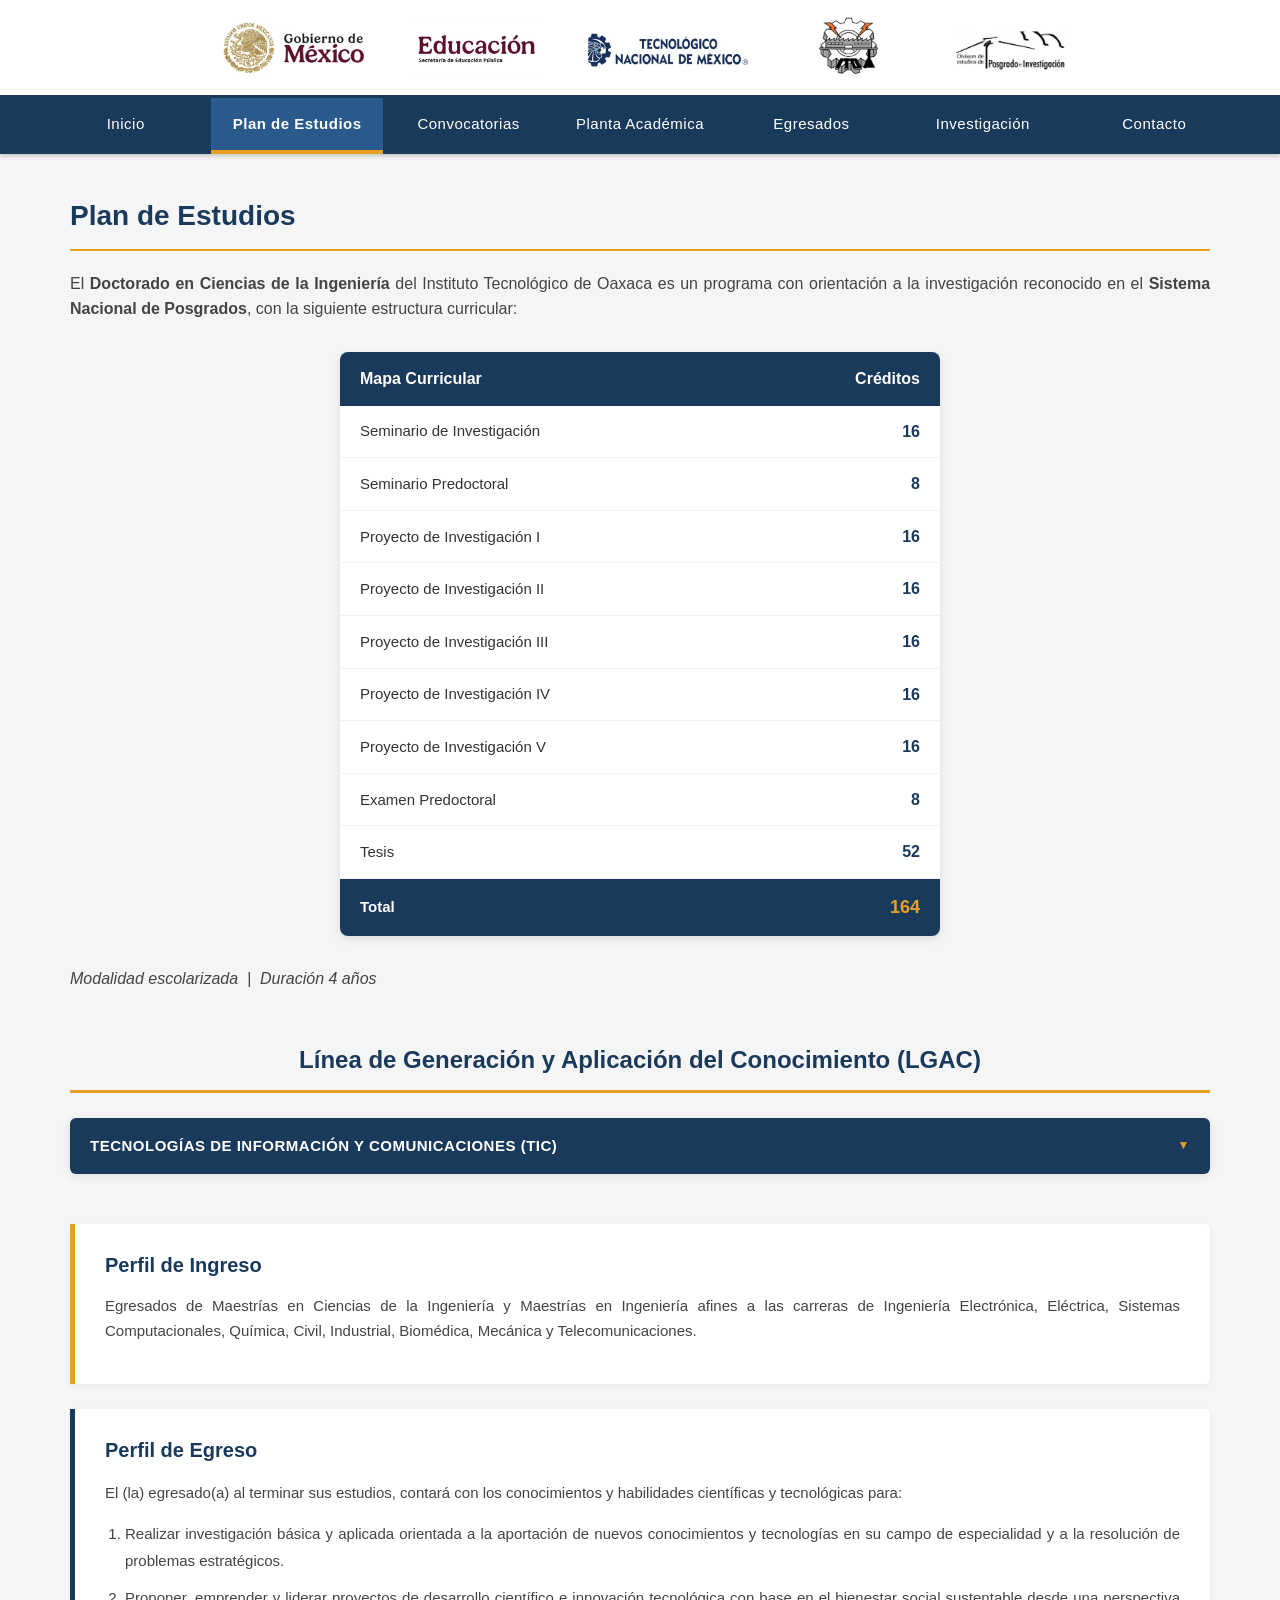
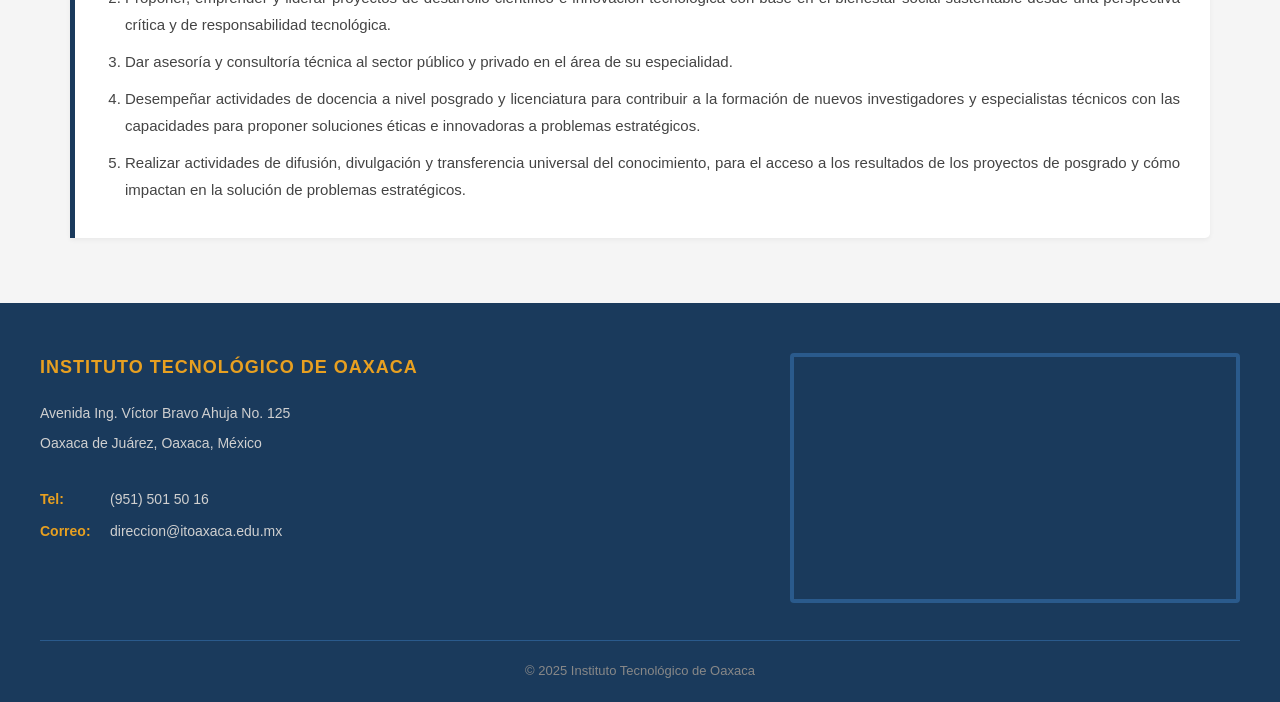
<file: plan.html>
<!DOCTYPE html>
<html lang="es">

<head>
    <meta charset="UTF-8">
    <meta name="viewport" content="width=device-width, initial-scale=1.0">
    <title>Plan de Estudios - DCI - ITO</title>
    <link rel="stylesheet" href="style.css">
    <style>
        /* Tabla del mapa curricular */
        .tabla-plan {
            width: 100%;
            max-width: 600px;
            border-collapse: collapse;
            margin: 30px auto;
            background: #fff;
            box-shadow: 0 3px 10px rgba(0,0,0,0.10);
            border-radius: 8px;
            overflow: hidden;
        }

        .tabla-plan thead th {
            background-color: #1a3a5c;
            color: #fff;
            padding: 14px 20px;
            font-size: 16px;
            font-weight: 700;
            text-align: left;
        }

        .tabla-plan thead th:last-child {
            text-align: right;
        }

        .tabla-plan tbody tr {
            border-bottom: 1px solid #f0f0f0;
        }

        .tabla-plan tbody tr:hover td {
            background-color: #f5f8fc;
        }

        .tabla-plan tbody td {
            padding: 13px 20px;
            font-size: 15px;
            color: #333;
        }

        .tabla-plan tbody td:last-child {
            text-align: right;
            font-weight: 700;
            color: #1a3a5c;
            font-size: 16px;
        }

        .tabla-plan tfoot td {
            padding: 14px 20px;
            font-size: 15px;
            font-weight: 700;
            background-color: #1a3a5c;
            color: #fff;
        }

        .tabla-plan tfoot td:last-child {
            text-align: right;
            font-size: 18px;
            color: #e8a020;
        }

        .tabla-plan-nota {
            text-align: center;
            margin-top: 10px;
            font-style: italic;
            font-size: 14px;
            color: #666;
        }

        /* Perfil de ingreso */
        .perfil-ingreso {
            background: #fff;
            border-left: 5px solid #e8a020;
            padding: 25px 30px;
            margin-bottom: 25px;
            box-shadow: 0 2px 5px rgba(0,0,0,0.05);
            border-radius: 0 5px 5px 0;
        }

        .perfil-ingreso h3 {
            color: #1a3a5c;
            font-size: 20px;
            margin-bottom: 12px;
        }

        .perfil-ingreso p {
            font-size: 15px;
            color: #444;
            line-height: 1.7;
            text-align: justify;
        }

        /* Campo de acción */
        .campo-accion {
            background: #fff;
            border-left: 5px solid #1a3a5c;
            padding: 25px 30px;
            margin-bottom: 25px;
            box-shadow: 0 2px 5px rgba(0,0,0,0.05);
            border-radius: 0 5px 5px 0;
        }

        .campo-accion h3 {
            color: #1a3a5c;
            font-size: 20px;
            margin-bottom: 15px;
        }

        .campo-accion ol {
            margin-left: 20px;
            color: #444;
            font-size: 15px;
            line-height: 1.8;
        }

        .campo-accion ol li {
            margin-bottom: 10px;
            text-align: justify;
        }
    </style>
</head>

<body>

    <header class="header-institucional">
        <img src="img/logo-gobierno-mexico.png" alt="Gobierno de Mexico">
        <img src="img/logo-educacion.png" alt="SEP">
        <img src="img/logo-tecnm.png" alt="TecNM">
        <img src="img/logo-ito.png" alt="ITO" class="logo-ito">
        <img src="img/logo-posgrado.png" alt="Posgrado">
    </header>

    <nav class="nav-bar">
        <ul>
            <li><a href="index.html">Inicio</a></li>
            <li><a href="plan.html" class="active">Plan de Estudios</a></li>
            <li><a href="convocatorias.html">Convocatorias</a></li>
            <li><a href="nucleo.html">Planta Académica</a></li>
            <li><a href="egresados.html">Egresados</a></li>
            <li class="nav-dropdown">
                <a href="Investigación.html">Investigación</a>
                <ul class="nav-submenu">
                    <li><a href="acervo.html">Acervo</a></li>
                    <li><a href="banco-proyectos.html">Banco de Proyectos</a></li>
                </ul>
            </li>
            <li><a href="contacto.html">Contacto</a></li>
        </ul>
    </nav>

    <div class="content-section">
        <h2>Plan de Estudios</h2>
        <p>El <strong>Doctorado en Ciencias de la Ingeniería</strong> del Instituto Tecnológico de Oaxaca es un
            programa con orientación a la investigación reconocido en el <strong>Sistema Nacional de Posgrados</strong>,
            con la siguiente estructura curricular:</p>

        <!-- MAPA CURRICULAR -->
        <table class="tabla-plan">
            <thead>
                <tr>
                    <th>Mapa Curricular</th>
                    <th>Créditos</th>
                </tr>
            </thead>
            <tbody>
                <tr>
                    <td>Seminario de Investigación</td>
                    <td>16</td>
                </tr>
                <tr>
                    <td>Seminario Predoctoral</td>
                    <td>8</td>
                </tr>
                <tr>
                    <td>Proyecto de Investigación I</td>
                    <td>16</td>
                </tr>
                <tr>
                    <td>Proyecto de Investigación II</td>
                    <td>16</td>
                </tr>
                <tr>
                    <td>Proyecto de Investigación III</td>
                    <td>16</td>
                </tr>
                <tr>
                    <td>Proyecto de Investigación IV</td>
                    <td>16</td>
                </tr>
                <tr>
                    <td>Proyecto de Investigación V</td>
                    <td>16</td>
                </tr>
                <tr>
                    <td>Examen Predoctoral</td>
                    <td>8</td>
                </tr>
                <tr>
                    <td>Tesis</td>
                    <td>52</td>
                </tr>
            </tbody>
            <tfoot>
                <tr>
                    <td>Total</td>
                    <td>164</td>
                </tr>
            </tfoot>
        </table>

        <p class="tabla-plan-nota">Modalidad escolarizada &nbsp;|&nbsp; Duración 4 años</p>

        <!-- LGAC -->
        <div class="lineas-section" style="margin-top: 50px;">
            <h3>Línea de Generación y Aplicación del Conocimiento (LGAC)</h3>
            <div class="lgac-btn-lista">
                <details class="lgac-btn-item">
                    <summary class="lgac-btn-titulo">Tecnologías de Información y Comunicaciones (TIC)</summary>
                    <div class="lgac-btn-desc">
                        <p>El objetivo de esta LGAC es desarrollar sistemas avanzados que adquieran, gestionen,
                            transmitan, almacenen y procesen información de diversas fuentes. Esta LGAC aprovecha la
                            multidisciplinariedad del Núcleo Académico (NA) para diseñar y construir sensores
                            electroquímicos, de microondas y optoelectrónicos, capaces de establecer redes de monitoreo
                            remoto de variables ambientales, fisicoquímicas, estructurales y biomédicas. También se
                            diseñan novedosos sistemas de comunicación de alta y baja velocidad de datos, optimizados
                            para ser energéticamente eficientes, resistentes a interferencias y tolerantes a enlaces
                            intermitentes. Además, se investigan y desarrollan algoritmos de procesamiento digital de
                            señales multidimensionales, junto con algoritmos de aprendizaje automático y aprendizaje
                            profundo. Estas tecnologías permiten el reconocimiento de patrones y la identificación de
                            puntos de interés, con aplicaciones en biomedicina, construcción, industria, agricultura,
                            educación, logística, entre otras.</p>
                    </div>
                </details>
            </div>
        </div>

        <!-- PERFIL DE INGRESO -->
        <div class="vision-objetivos" style="margin-top: 0;">
            <div class="perfil-ingreso">
                <h3>Perfil de Ingreso</h3>
                <p>Egresados de Maestrías en Ciencias de la Ingeniería y Maestrías en Ingeniería afines a las carreras
                    de Ingeniería Electrónica, Eléctrica, Sistemas Computacionales, Química, Civil, Industrial,
                    Biomédica, Mecánica y Telecomunicaciones.</p>
            </div>

            <!-- CAMPO DE ACCIÓN -->
            <div class="campo-accion">
                <h3>Perfil de Egreso</h3>
                <p style="color:#444; font-size:15px; margin-bottom:15px;">
                    El (la) egresado(a) al terminar sus estudios, contará con los conocimientos y habilidades
                    científicas y tecnológicas para:
                </p>
                <ol>
                    <li>Realizar investigación básica y aplicada orientada a la aportación de nuevos conocimientos y
                        tecnologías en su campo de especialidad y a la resolución de problemas estratégicos.</li>
                    <li>Proponer, emprender y liderar proyectos de desarrollo científico e innovación tecnológica con
                        base en el bienestar social sustentable desde una perspectiva crítica y de responsabilidad
                        tecnológica.</li>
                    <li>Dar asesoría y consultoría técnica al sector público y privado en el área de su
                        especialidad.</li>
                    <li>Desempeñar actividades de docencia a nivel posgrado y licenciatura para contribuir a la
                        formación de nuevos investigadores y especialistas técnicos con las capacidades para proponer
                        soluciones éticas e innovadoras a problemas estratégicos.</li>
                    <li>Realizar actividades de difusión, divulgación y transferencia universal del conocimiento, para
                        el acceso a los resultados de los proyectos de posgrado y cómo impactan en la solución de
                        problemas estratégicos.</li>
                </ol>
            </div>
        </div>

    </div>

    <footer class="footer">
        <div class="footer-content">
            <div class="footer-info">
                <h3>Instituto Tecnológico de Oaxaca</h3>
                <p>Avenida Ing. Víctor Bravo Ahuja No. 125</p>
                <p>Oaxaca de Juárez, Oaxaca, México</p>
                <br>
                <div class="contact-item">
                    <span class="icon-label">Tel:</span><span>(951) 501 50 16</span>
                </div>
                <div class="contact-item">
                    <span class="icon-label">Correo:</span><span>direccion@itoaxaca.edu.mx</span>
                </div>
            </div>
            <div class="footer-map">
                <iframe
                    src="https://www.google.com/maps/embed?pb=!1m18!1m12!1m3!1d3814.116!2d-96.7145!3d17.0732!2m3!1f0!2f0!3f0!3m2!1i1024!2i768!4f13.1!3m3!1m2!1s0x85c7224ba205cc23%3A0x4e0e68a6e9b7e7d!2sInstituto%20Tecnol%C3%B3gico%20de%20Oaxaca!5e0!3m2!1ses!2smx!4v1700000000000!5m2!1ses!2smx"
                    allowfullscreen="" loading="lazy"></iframe>
            </div>
        </div>
        <div class="footer-bottom">
            <p>© 2025 Instituto Tecnológico de Oaxaca</p>
        </div>
    </footer>
    <script src="nav.js"></script>
</body>

</html>
</file>
<file: style.css>
/* =========================================
   1. RESET Y BASE
   ========================================= */
* {
    margin: 0;
    padding: 0;
    box-sizing: border-box;
}

body {
    font-family: 'Segoe UI', Tahoma, Geneva, Verdana, sans-serif;
    color: #333;
    background-color: #f5f5f5;
    line-height: 1.6;
    min-height: 100vh;
    display: flex;
    flex-direction: column;
}

/* =========================================
   2. BARRA SUPERIOR INSTITUCIONAL (LOGOS)
   ========================================= */
.header-institucional {
    background-color: #fff;
    padding: 15px 40px;
    display: flex;
    align-items: center;
    justify-content: center;
    gap: 40px;
    border-bottom: 3px solid #1a3a5c; /* Borde azul inferior */
    flex-wrap: wrap;
}

.header-institucional img {
    height: 60px;
    object-fit: contain;
}

.header-institucional img.logo-ito {
    height: 65px;
}

/* =========================================
   3. BARRA DE NAVEGACION (MENU AZUL)
   ========================================= */
.nav-bar {
    background-color: #1a3a5c; /* Fondo azul oscuro */
    padding: 0;
    position: sticky;
    top: 0;
    z-index: 1000;
    box-shadow: 0 2px 4px rgba(0,0,0,0.2);
    width: 100%;
}

.nav-bar > ul {
    list-style: none;
    display: flex;
    justify-content: center;
    max-width: 1200px;
    margin: 0 auto;
    padding: 0;
}

.nav-bar > ul > li {
    flex: 1;
}

.nav-bar > ul > li > a {
    display: block;
    color: #fff;
    text-decoration: none;
    padding: 14px 15px;
    text-align: center;
    font-size: 15px;
    font-weight: 500;
    letter-spacing: 0.5px;
    border-bottom: 4px solid transparent;
}

/* Clase para la pestaña activa actual */
.nav-bar > ul > li > a.active {
    background-color: #2a5a8c;
    border-bottom: 4px solid #e8a020;
    font-weight: 700;
}

/* ── Dropdown submenu ── */
.nav-dropdown {
    position: relative;
}

.nav-dropdown.open > a {
    background-color: #1a3a5c;
    border-bottom: 4px solid #e8a020;
}

.nav-submenu {
    display: none;
    position: absolute;
    top: 100%;
    left: 0;
    background-color: #fff;
    width: 100%;
    list-style: none;
    padding: 6px 0;
    margin: 0;
    z-index: 1100;
    box-shadow: 0 6px 18px rgba(0,0,0,0.18);
    border-top: 3px solid #e8a020;
}

.nav-dropdown.open .nav-submenu {
    display: block;
}

.nav-submenu li {
    flex: none;
}

.nav-submenu li a {
    display: block;
    padding: 13px 20px;
    color: #1a3a5c;
    text-decoration: none;
    font-size: 14px;
    font-weight: 500;
    border-bottom: none;
    text-align: left;
}

/* =========================================
   4. ESTILOS DE PAGINA: INICIO (HERO)
   ========================================= */
.hero {
    position: relative;
    width: 100%;
    height: 500px; /* Altura fija */
    overflow: hidden;
    background-color: #1a3a5c; /* Color de fondo por si no carga la imagen */
}

.hero img {
    width: 100%;
    height: 100%;
    object-fit: cover;
    display: block;
}

.hero-overlay {
    position: absolute;
    top: 0;
    left: 0;
    width: 100%;
    height: 100%;
    background: linear-gradient(
        to bottom,
        rgba(26, 58, 92, 0.6) 0%,
        rgba(26, 58, 92, 0.4) 50%,
        rgba(26, 58, 92, 0.8) 100%
    );
    display: flex;
    flex-direction: column;
    align-items: center;
    justify-content: center;
    text-align: center;
    padding: 20px;
}

.hero-overlay h1 {
    color: #fff;
    font-size: 42px;
    font-weight: 700;
    text-shadow: 2px 2px 6px rgba(0,0,0,0.5);
    margin-bottom: 10px;
}

.hero-overlay p {
    color: #f0f0f0;
    font-size: 22px;
    text-shadow: 1px 1px 4px rgba(0,0,0,0.5);
}

/* =========================================
   5. SECCIONES DE CONTENIDO GENERAL
   ========================================= */
.content-section {
    max-width: 1200px;
    margin: 40px auto;
    padding: 0 30px;
    flex: 1; /* Para que empuje el footer hacia abajo si hay poco contenido */
}

.content-section h2 {
    color: #1a3a5c;
    font-size: 28px;
    margin-bottom: 20px;
    padding-bottom: 10px;
    border-bottom: 2px solid #e8a020;
}

.content-section p {
    font-size: 16px;
    color: #444;
    margin-bottom: 15px;
    text-align: justify;
}

/* Visión, Misión y Objetivos */
.vision-objetivos {
    margin-top: 40px;
}

.vision-objetivos .bloque {
    background: #fff;
    border-left: 5px solid #e8a020;
    padding: 25px 30px;
    margin-bottom: 25px;
    box-shadow: 0 2px 5px rgba(0,0,0,0.05);
    border-radius: 0 5px 5px 0;
}

.vision-objetivos .bloque h3 {
    color: #1a3a5c;
    font-size: 20px;
    margin-bottom: 10px;
}

/* =========================================
   6. ESTILOS DE PAGINA: CONVOCATORIAS
   ========================================= */
.convocatorias-container {
    max-width: 1200px;
    width: 95%;
    margin: 40px auto;
    padding: 0 30px;
    box-sizing: border-box;
}

.convocatorias-container h2 {
    color: #1a3a5c;
    font-size: 28px;
    margin-bottom: 20px;
    padding-bottom: 10px;
    border-bottom: 2px solid #e8a020;
}

.convocatoria-intro-texto {
    padding: 10px 0 20px 0;
    margin-bottom: 10px;
}

.convocatoria-intro-texto p {
    color: #444;
    font-size: 16px;
    line-height: 1.7;
    margin-bottom: 10px;
}

.convocatoria-intro-texto p:last-child {
    margin-bottom: 0;
}

.convocatoria-intro-texto ul {
    margin: 5px 0 0 25px;
    color: #444;
    font-size: 16px;
    line-height: 1.8;
}

.convocatoria-intro-texto li {
    margin-bottom: 4px;
}

.convocatoria-card {
    background: #fff;
    border: 1px solid #ddd;
    border-left: 6px solid #1a3a5c;
    margin-bottom: 25px;
    overflow: hidden;
    box-shadow: 0 3px 6px rgba(0,0,0,0.06);
    border-radius: 4px;
}

.convocatoria-header {
    padding: 20px 25px;
    display: flex;
    justify-content: space-between;
    align-items: center;
    cursor: pointer;
}

.convocatoria-header h3 {
    color: #1a3a5c;
    font-size: 18px;
    margin: 0;
    flex: 1;
}

.convocatoria-header .tag {
    background-color: #e8a020;
    color: #fff;
    padding: 5px 12px;
    border-radius: 20px;
    font-size: 11px;
    font-weight: 700;
    text-transform: uppercase;
    margin-left: 15px;
    white-space: nowrap;
}

.convocatoria-toggle {
    display: inline-block;
    background-color: #1a3a5c;
    color: #fff;
    padding: 8px 18px;
    border-radius: 4px;
    font-size: 13px;
    font-weight: 600;
    margin-left: 15px;
    cursor: pointer;
    white-space: nowrap;
    border: none;
}

/* Cuerpo de la convocatoria (Oculto por defecto) */
.convocatoria-body {
    display: none; /* Oculto */
    padding: 0 30px 30px 30px;
    border-top: 1px solid #eee;
    background-color: #fff;
}

/* Clase para mostrar el cuerpo */
.convocatoria-body.open {
    display: block; /* Visible */
    animation: fadeIn 0.3s ease-in-out;
}

@keyframes fadeIn {
    from { opacity: 0; transform: translateY(-10px); }
    to { opacity: 1; transform: translateY(0); }
}

.convocatoria-body h4 {
    color: #1a3a5c;
    font-size: 17px;
    margin: 25px 0 15px 0;
    padding-bottom: 5px;
    border-bottom: 1px solid #e8a020;
    font-weight: 700;
}

.convocatoria-body ul, .convocatoria-body ol {
    margin: 10px 0 15px 25px;
    color: #555;
    font-size: 15px;
    line-height: 1.8;
}

.convocatoria-body li {
    margin-bottom: 5px;
}

/* Tablas dentro de convocatorias */
.tabla-proceso {
    width: 100%;
    border-collapse: collapse;
    margin: 20px 0;
    font-size: 14px;
    box-shadow: 0 1px 3px rgba(0,0,0,0.1);
}

.tabla-proceso thead th {
    background-color: #1a3a5c;
    color: #fff;
    padding: 12px 15px;
    text-align: left;
    font-weight: 600;
}

.tabla-proceso tbody td {
    padding: 12px 15px;
    border-bottom: 1px solid #eee;
    color: #555;
    vertical-align: top;
    background-color: #fff;
}

.tabla-proceso tbody tr:nth-child(even) td {
    background-color: #f9f9f9;
}

.proyecto-categoria {
    color: #1a3a5c;
    font-weight: 700;
    font-size: 15px;
    margin: 15px 0 5px 0;
    text-transform: uppercase;
    background: #f0f4f8;
    padding: 5px 10px;
    display: inline-block;
    border-radius: 3px;
}

/* =========================================
   7. ESTILOS DE PAGINA: PLAN DE ESTUDIOS
   ========================================= */
.plan-grid {
    display: grid;
    grid-template-columns: repeat(4, 1fr);
    gap: 20px;
    margin-top: 30px;
}

@media (max-width: 900px) {
    .plan-grid { grid-template-columns: repeat(2, 1fr); }
}
@media (max-width: 550px) {
    .plan-grid { grid-template-columns: 1fr; }
}

.semestre-card {
    background: #fff;
    border: 1px solid #ddd;
    border-radius: 8px;
    overflow: hidden;
    box-shadow: 0 4px 10px rgba(0,0,0,0.08);
    display: flex;
    flex-direction: column;
}

.semestre-tesis {
    justify-content: flex-start;
}

.semestre-header {
    background-color: #1a3a5c;
    color: #fff;
    padding: 18px 15px;
    text-align: center;
    font-weight: 700;
    font-size: 15px;
    letter-spacing: 1.5px;
    text-transform: uppercase;
    border-bottom: 4px solid #e8a020;
}

.materia-principal {
    padding: 20px 20px 12px;
    text-align: center;
    font-size: 13px;
    color: #1a3a5c;
    font-weight: 700;
    text-transform: uppercase;
    letter-spacing: 0.5px;
    line-height: 1.5;
}

.materia-principal .creditos {
    display: block;
    font-weight: 400;
    color: #999;
    font-size: 13px;
    text-transform: none;
    letter-spacing: 0;
    margin-top: 4px;
}

.tesis-titulo {
    font-size: 16px;
    padding: 50px 20px 10px;
}

.materia-divisor {
    border: none;
    border-top: 1px solid #e8e8e8;
    margin: 0 20px 5px;
}

.materia-list {
    list-style: none;
    padding: 5px 20px 15px;
    margin: 0;
}

.materia-list li {
    padding: 12px 0;
    border-bottom: 1px solid #f0f0f0;
    color: #333;
    font-size: 13px;
    display: flex;
    align-items: center;
    gap: 10px;
    font-weight: 700;
    text-transform: uppercase;
    letter-spacing: 0.3px;
}

.materia-list li:last-child {
    border-bottom: none;
}

.bullet-dorado {
    color: #e8a020;
    font-size: 10px;
    flex-shrink: 0;
}

.info-adicional {
    margin-top: 50px;
    background: #fff;
    padding: 30px;
    border-left: 5px solid #1a3a5c;
    box-shadow: 0 2px 5px rgba(0,0,0,0.05);
}

.info-adicional h3 {
    color: #1a3a5c;
    margin-bottom: 15px;
    font-size: 20px;
}

.info-adicional ul {
    margin-left: 20px;
    color: #555;
}

/* =========================================
   8. PAGINAS PLACEHOLDER (NUCLEO/EGRESADOS)
   ========================================= */
.placeholder-page {
    max-width: 800px;
    margin: 60px auto;
    padding: 60px 30px;
    background: #fff;
    border: 1px dashed #ccc;
    text-align: center;
    border-radius: 8px;
}

.placeholder-page h2 {
    color: #1a3a5c;
    font-size: 28px;
    margin-bottom: 15px;
}

.placeholder-page p {
    color: #888;
    font-size: 18px;
}

/* =========================================
   INVESTIGACION - TABS
   ========================================= */
.investigacion-section {
    max-width: 900px;
    margin: 50px auto;
    padding: 0 20px;
}

.investigacion-section h2 {
    color: #1a3a5c;
    font-size: 28px;
    margin-bottom: 30px;
    text-align: center;
}

.inv-tabs {
    display: flex;
    border-bottom: 3px solid #1a3a5c;
    margin-bottom: 30px;
}

.inv-tab-btn {
    padding: 12px 30px;
    background: none;
    border: none;
    font-size: 16px;
    font-weight: 600;
    color: #555;
    cursor: pointer;
    border-bottom: 3px solid transparent;
    margin-bottom: -3px;
}

.inv-tab-btn.active {
    color: #1a3a5c;
    border-bottom-color: #e8a020;
}

.inv-tab-content {
    display: none;
    background: #fff;
    border-radius: 8px;
    padding: 40px 30px;
    box-shadow: 0 2px 8px rgba(0,0,0,0.08);
    min-height: 200px;
}

.inv-tab-content.active {
    display: block;
}

.inv-placeholder {
    color: #888;
    font-size: 17px;
    text-align: center;
}

/* =========================================
   9. FOOTER (PIE DE PAGINA)
   ========================================= */
.footer {
    background-color: #1a3a5c;
    color: #ccc;
    padding: 50px 30px 20px;
    margin-top: auto; /* Empuja el footer al final */
}

.footer-content {
    max-width: 1200px;
    margin: 0 auto;
    display: flex;
    justify-content: space-between;
    align-items: flex-start;
    gap: 40px;
    flex-wrap: wrap;
}

.footer-info {
    flex: 1;
    min-width: 280px;
}

.footer-info h3 {
    color: #e8a020;
    font-size: 18px;
    margin-bottom: 20px;
    font-weight: 700;
    text-transform: uppercase;
    letter-spacing: 1px;
}

.footer-info p {
    margin-bottom: 8px;
    font-size: 14px;
    color: #d0d0d0;
    line-height: 1.6;
}

.footer-info .contact-item {
    display: flex;
    align-items: center;
    gap: 10px;
    margin-bottom: 10px;
    color: #d0d0d0;
    font-size: 14px;
}

.footer-info .contact-item .icon-label {
    color: #e8a020;
    font-weight: 700;
    min-width: 60px;
}

.footer-map {
    flex: 1;
    min-width: 300px;
    max-width: 450px;
}

.footer-map iframe {
    width: 100%;
    height: 250px;
    border: 4px solid #2a5a8c;
    border-radius: 4px;
}

.footer-bottom {
    max-width: 1200px;
    margin: 30px auto 0;
    padding-top: 20px;
    border-top: 1px solid #2a5a8c;
    text-align: center;
    font-size: 13px;
    color: #888;
}

/* =========================================
   10. RESPONSIVE (CELULARES)
   ========================================= */
@media (max-width: 768px) {
    /* Header Logos */
    .header-institucional {
        gap: 20px;
        padding: 15px 20px;
        flex-direction: column;
    }

    .header-institucional img {
        height: 40px;
    }
    
    .header-institucional img.logo-ito {
        height: 50px;
    }

    /* Navegación */
    .nav-bar > ul {
        flex-direction: column;
    }

    .nav-bar > ul > li > a {
        padding: 12px;
        border-bottom: 1px solid rgba(255,255,255,0.1);
    }

    /* Hero */
    .hero {
        height: auto;
        min-height: 300px;
    }
    
    .hero img {
        height: 300px;
    }

    .hero-overlay h1 {
        font-size: 24px;
    }
    
    .hero-overlay p {
        font-size: 16px;
    }

    /* Footer */
    .footer-content {
        flex-direction: column;
    }
    
    .footer-map {
        max-width: 100%;
        width: 100%;
    }

    /* Convocatorias Header */
    .convocatoria-header {
        flex-direction: column;
        align-items: flex-start;
        gap: 10px;
    }
    
    .convocatoria-toggle {
        margin-left: 0;
        margin-top: 10px;
        width: 100%;
    }

    .convocatoria-header .tag {
        margin-left: 0;
        margin-top: 5px;
        display: inline-block;
    }

    /* Asignaturas responsive */
    .asignatura-list {
        grid-template-columns: 1fr;
    }
    
    .asignatura-bloque {
        padding: 20px;
    }
}

/* ===== ESTILOS PARA LA TABLA LGAC ===== */
.lgac-section {
    margin-top: 50px;
}

.lgac-section h3 {
    color: #1a3a5c;
    font-size: 22px;
    margin-bottom: 20px;
    border-left: 5px solid #e8a020;
    padding-left: 15px;
    font-weight: 700;
}

.tabla-lgac {
    width: 100%;
    border-collapse: collapse;
    border: 1px solid #ccc;
    font-family: 'Segoe UI', sans-serif;
    margin-bottom: 40px;
    background: #fff;
    box-shadow: 0 2px 6px rgba(0,0,0,0.06);
}

.tabla-lgac th {
    background-color: #fff;
    color: #1a3a5c;
    font-weight: 700;
    text-align: center;
    padding: 15px;
    border: 1px solid #ccc;
    font-size: 15px;
}

.tabla-lgac td {
    padding: 15px;
    border: 1px solid #ccc;
    font-size: 14px;
    vertical-align: middle;
    line-height: 1.6;
}

.lgac-lista {
    display: flex;
    flex-direction: column;
    gap: 16px;
    margin-bottom: 40px;
}

.lgac-item {
    background: #fff;
    border: 1px solid #ddd;
    border-radius: 0 8px 8px 0;
    border-left: 5px solid #1a3a5c;
    box-shadow: 0 2px 6px rgba(0,0,0,0.06);
    display: grid;
    grid-template-columns: 35% 1fr;
    overflow: hidden;
}

.lgac-nombre {
    padding: 20px 20px;
    font-weight: 700;
    color: #1a3a5c;
    font-size: 15px;
    line-height: 1.5;
    border-right: 1px solid #eee;
    display: flex;
    align-items: center;
}

.lgac-perfil {
    padding: 20px 20px 20px 25px;
    color: #333;
    font-size: 14px;
    line-height: 1.6;
    border-left: 4px solid #e8a020;
    display: flex;
    align-items: center;
}

/* ===== ESTILOS PARA LINEAS DE INVESTIGACION ===== */
.lineas-section {
    margin-top: 50px;
    margin-bottom: 50px;
}

.lineas-section h3 {
    color: #1a3a5c;
    font-size: 24px;
    margin-bottom: 25px;
    padding-bottom: 10px;
    border-bottom: 3px solid #e8a020;
    text-align: center;
}

.lineas-bloque {
    background: #fff;
    border: 1px solid #ddd;
    border-left: 5px solid #1a3a5c;
    padding: 25px 30px;
    margin-bottom: 30px;
    box-shadow: 0 3px 8px rgba(0,0,0,0.08);
    border-radius: 0 8px 8px 0;
}

.lineas-bloque h4 {
    color: #1a3a5c;
    font-size: 20px;
    margin-bottom: 20px;
    padding-bottom: 10px;
    border-bottom: 2px solid #e8a020;
}

.lineas-grid {
    display: grid;
    grid-template-columns: repeat(3, 1fr);
    gap: 10px;
}

.linea-item {
    font-size: 14px;
    color: #333;
    padding: 6px 0 6px 12px;
    border-left: 3px solid #e8a020;
}

@media (max-width: 768px) {
    .lineas-grid {
        grid-template-columns: repeat(2, 1fr);
    }
}

@media (max-width: 480px) {
    .lineas-grid {
        grid-template-columns: 1fr;
    }
}

/* ===== BOTONES ACORDEON LGAC (Líneas de Investigación) ===== */
.lgac-btn-lista {
    display: flex;
    flex-direction: column;
    gap: 12px;
    margin-bottom: 40px;
}

.lgac-btn-item {
    border-radius: 6px;
    overflow: hidden;
    box-shadow: 0 2px 8px rgba(0,0,0,0.10);
}

.lgac-btn-titulo {
    list-style: none;
    background-color: #1a3a5c;
    color: #fff;
    font-weight: 700;
    font-size: 15px;
    text-transform: uppercase;
    letter-spacing: 0.5px;
    padding: 16px 20px;
    cursor: pointer;
    display: flex;
    justify-content: space-between;
    align-items: center;
    transition: background-color 0.2s;
}

.lgac-btn-titulo::-webkit-details-marker { display: none; }

.lgac-btn-titulo::after {
    content: '▼';
    font-size: 12px;
    color: #e8a020;
    transition: transform 0.3s;
    flex-shrink: 0;
    margin-left: 12px;
}

.lgac-btn-item[open] .lgac-btn-titulo {
    background-color: #122a44;
}

.lgac-btn-item[open] .lgac-btn-titulo::after {
    transform: rotate(-180deg);
}


.lgac-btn-desc {
    background: #f5f8fc;
    border-left: 5px solid #e8a020;
    padding: 18px 22px;
    font-size: 14px;
    line-height: 1.8;
    color: #333;
}

.lgac-btn-desc p { margin: 0; }

/* ===== ESTILOS PARA LA SECCION DE ASIGNATURAS ===== */
.asignaturas-section {
    margin-top: 50px;
    margin-bottom: 50px;
}

.asignaturas-section h3 {
    color: #1a3a5c;
    font-size: 24px;
    margin-bottom: 30px;
    padding-bottom: 10px;
    border-bottom: 3px solid #e8a020;
    text-align: center;
}

.asignatura-bloque {
    background: #fff;
    border: 1px solid #ddd;
    border-left: 5px solid #1a3a5c;
    padding: 25px 30px;
    margin-bottom: 30px;
    box-shadow: 0 3px 8px rgba(0,0,0,0.08);
    border-radius: 0 8px 8px 0;
}

.asignatura-bloque h4 {
    color: #1a3a5c;
    font-size: 20px;
    margin-bottom: 20px;
    padding-bottom: 10px;
    border-bottom: 2px solid #e8a020;
    display: flex;
    align-items: center;
    gap: 10px;
}

.asignatura-bloque h4 .icono-basicas,
.asignatura-bloque h4 .icono-optativas {
    font-size: 24px;
}

.asignatura-intro {
    margin-bottom: 20px;
}

.asignatura-intro p {
    font-size: 15px;
    color: #555;
    text-align: justify;
    margin-bottom: 10px;
    line-height: 1.7;
}

.asignatura-intro p:last-child {
    margin-bottom: 0;
}

.asignatura-list {
    list-style: none;
    padding: 0;
    margin: 0;
    display: grid;
    grid-template-columns: repeat(auto-fit, minmax(280px, 1fr));
    gap: 12px;
}

.asignatura-list li {
    padding: 12px 15px;
    background: #f9f9f9;
    border-left: 3px solid #e8a020;
    color: #333;
    font-size: 14px;
    border-radius: 0 4px 4px 0;
}

/* ===== AREAS DE ASIGNATURAS OPTATIVAS ===== */
.optativas-areas {
    display: grid;
    grid-template-columns: repeat(2, 1fr);
    gap: 16px;
    margin-top: 10px;
}

.optativa-area-item {
    background: #f9f9f9;
    border-left: 3px solid #e8a020;
    border-radius: 0 6px 6px 0;
    padding: 16px 18px;
}

.optativa-area-item h5 {
    color: #1a3a5c;
    font-size: 14px;
    font-weight: 700;
    margin: 0 0 8px;
}

.optativa-area-item p {
    color: #555;
    font-size: 13px;
    line-height: 1.6;
    margin: 0;
}

@media (max-width: 768px) {
    .optativas-areas {
        grid-template-columns: 1fr;
    }
}

/* =========================================
   12. ESTILOS DE PAGINA: CONTACTO
   ========================================= */
.contacto-section {
    max-width: 1200px;
    margin: 40px auto;
    padding: 0 30px;
    flex: 1;
}

.contacto-section h2 {
    color: #1a3a5c;
    font-size: 28px;
    margin-bottom: 10px;
    padding-bottom: 10px;
    border-bottom: 2px solid #e8a020;
}

.contacto-section > p {
    color: #555;
    font-size: 15px;
    margin-bottom: 30px;
}

.contacto-wrapper {
    display: grid;
    grid-template-columns: 1fr 380px;
    gap: 40px;
    align-items: start;
}

@media (max-width: 850px) {
    .contacto-wrapper {
        grid-template-columns: 1fr;
    }
}

.contacto-form {
    background: #fff;
    padding: 35px;
    border-radius: 8px;
    box-shadow: 0 3px 10px rgba(0,0,0,0.08);
    border-top: 4px solid #1a3a5c;
}

.form-group {
    margin-bottom: 22px;
}

.form-group label {
    display: block;
    font-weight: 600;
    color: #1a3a5c;
    font-size: 14px;
    margin-bottom: 7px;
}

.requerido {
    color: #e8a020;
}

.form-group input,
.form-group textarea {
    width: 100%;
    padding: 12px 15px;
    border: 1px solid #ddd;
    border-radius: 5px;
    font-size: 14px;
    font-family: 'Segoe UI', sans-serif;
    color: #333;
    transition: border-color 0.2s;
    box-sizing: border-box;
}

.form-group input:focus,
.form-group textarea:focus {
    outline: none;
    border-color: #1a3a5c;
    box-shadow: 0 0 0 3px rgba(26,58,92,0.08);
}

.form-group textarea {
    resize: vertical;
    min-height: 130px;
}

.btn-enviar {
    background-color: #1a3a5c;
    color: #fff;
    border: none;
    padding: 14px 35px;
    font-size: 15px;
    font-weight: 700;
    border-radius: 5px;
    cursor: pointer;
    border-bottom: 3px solid #e8a020;
    width: 100%;
}

.contacto-info {
    background: #fff;
    padding: 30px;
    border-radius: 8px;
    box-shadow: 0 3px 10px rgba(0,0,0,0.08);
    border-top: 4px solid #e8a020;
}

.contacto-info h3 {
    color: #1a3a5c;
    font-size: 18px;
    margin-bottom: 25px;
    padding-bottom: 10px;
    border-bottom: 1px solid #eee;
}

.info-item {
    display: flex;
    gap: 15px;
    align-items: flex-start;
    margin-bottom: 22px;
    padding-bottom: 22px;
    border-bottom: 1px solid #f0f0f0;
}

.info-item:last-child {
    border-bottom: none;
    margin-bottom: 0;
    padding-bottom: 0;
}

.info-icon {
    font-size: 22px;
    color: #e8a020;
    flex-shrink: 0;
    width: 30px;
    text-align: center;
}

.info-item strong {
    display: block;
    color: #1a3a5c;
    font-size: 13px;
    text-transform: uppercase;
    letter-spacing: 0.5px;
    margin-bottom: 4px;
}

.info-item p {
    color: #555;
    font-size: 14px;
    line-height: 1.6;
    margin: 0;
}

.info-item a {
    color: #2a5a8c;
    text-decoration: none;
}


.contacto-foto-bloque {
    background: #fff;
    border-radius: 8px;
    box-shadow: 0 3px 10px rgba(0,0,0,0.08);
    border-top: 4px solid #e8a020;
    overflow: hidden;
    display: flex;
    flex-direction: column;
}

.contacto-foto-placeholder {
    width: 100%;
    height: 370px;
    background-color: #d0d8e0;
    display: flex;
    align-items: center;
    justify-content: center;
    overflow: hidden;
}

.contacto-foto-img {
    width: 100%;
    height: 100%;
    object-fit: cover;
    object-position: top center;
    display: block;
}

.contacto-foto-img[src=""] {
    display: none;
}

.contacto-foto-texto {
    padding: 20px 25px;
    color: #555;
    font-size: 14px;
    line-height: 1.7;
    text-align: justify;
    margin: 0;
    border-top: 1px solid #f0f0f0;
}

/* =========================================
   13. ESTILOS DE PAGINA: ACERVO
   ========================================= */
.acervo-section {
    max-width: 1200px;
    margin: 40px auto;
    padding: 0 30px;
    flex: 1;
}

.acervo-section h2 {
    color: #1a3a5c;
    font-size: 28px;
    margin-bottom: 10px;
    padding-bottom: 10px;
    border-bottom: 2px solid #e8a020;
}

.acervo-section > p {
    color: #555;
    font-size: 15px;
    margin-bottom: 30px;
}

.lista-investigacion {
    list-style: disc;
    padding-left: 25px;
    margin-top: 20px;
}

.lista-investigacion li {
    color: #333;
    font-size: 15px;
    line-height: 1.7;
    margin-bottom: 10px;
}

.tabla-acervo {
    width: 100%;
    border-collapse: collapse;
    background: #fff;
    box-shadow: 0 2px 8px rgba(0,0,0,0.08);
    border-radius: 8px;
    overflow: hidden;
    margin-bottom: 40px;
}

.tabla-acervo thead th {
    background-color: #1a3a5c;
    color: #fff;
    padding: 12px 15px;
    text-align: left;
    font-size: 13px;
    font-weight: 700;
    letter-spacing: 0.3px;
    text-transform: uppercase;
    border-bottom: 4px solid #e8a020;
    white-space: nowrap;
}

.tabla-acervo thead th:first-child {
    text-align: center;
}

.tabla-acervo tbody td {
    padding: 12px 15px;
    border-bottom: 1px solid #f0f0f0;
    font-size: 13px;
    color: #333;
    text-align: left;
    vertical-align: middle;
    word-break: break-word;
}

.tabla-acervo tbody td:first-child {
    text-align: center;
    font-weight: 700;
    color: #1a3a5c;
    white-space: nowrap;
}

.tabla-acervo tbody td:last-child {
    text-align: center;
}

.acervo-estatus {
    display: inline-block;
    padding: 4px 10px;
    border-radius: 12px;
    font-size: 12px;
    font-weight: 700;
    text-transform: uppercase;
    letter-spacing: 0.3px;
    white-space: nowrap;
}

.estatus-publicado {
    background-color: #d4edda;
    color: #155724;
}

.estatus-aceptado {
    background-color: #cce5ff;
    color: #004085;
}

.estatus-revision {
    background-color: #fff3cd;
    color: #856404;
}

.estatus-concluido {
    background-color: #e2e3e5;
    color: #383d41;
}

.tabla-acervo tbody tr:last-child td {
    border-bottom: none;
}


.acervo-num a {
    display: inline-block;
    background-color: #e8a020;
    color: #fff;
    font-weight: 700;
    font-size: 14px;
    width: 32px;
    height: 32px;
    line-height: 32px;
    border-radius: 50%;
    text-decoration: none;
}

.tabla-acervo-cuatrimestral tbody td:first-child {
    text-align: center;
    font-weight: 700;
    color: #1a3a5c;
}

.tabla-acervo-cuatrimestral tbody td:nth-child(2) {
    text-align: center;
    font-weight: 600;
    color: #555;
}

.tabla-acervo-cuatrimestral .col-cuatrimestre {
    text-align: center;
    width: 120px;
}

.tabla-acervo-cuatrimestral .acervo-num {
    text-align: center;
    color: #aaa;
    font-size: 16px;
}

/* =========================================
   14. ESTILOS DE PAGINA: NUCLEO ACADEMICO
   ========================================= */
.nucleo-section {
    max-width: 1200px;
    margin: 40px auto;
    padding: 0 30px;
    flex: 1;
}

.nucleo-section h2 {
    color: #1a3a5c;
    font-size: 28px;
    margin-bottom: 25px;
    padding-bottom: 10px;
    border-bottom: 2px solid #e8a020;
}

.seccion-subtitulo {
    color: #1a3a5c;
    font-size: 20px;
    font-weight: 700;
    margin-bottom: 16px;
    padding-bottom: 8px;
    border-bottom: 2px solid #e8a020;
}

.nucleo-grid {
    display: grid;
    grid-template-columns: repeat(3, 1fr);
    gap: 25px;
}

.academico-card {
    background: #fff;
    border: 1px solid #e0e0e0;
    border-radius: 6px;
    overflow: hidden;
    text-align: center;
    padding-bottom: 20px;
}

.academico-card img {
    width: 150px;
    height: 230px;
    object-fit: cover;
    object-position: center top;
    display: block;
    margin: 20px auto 0;
    border-radius: 4px;
}

.foto-placeholder {
    width: 150px;
    height: 230px;
    background-color: #d0d8e0;
    margin: 20px auto 0;
    border-radius: 4px;
}

.academico-card h3 {
    color: #1a3a5c;
    font-size: 15px;
    font-weight: 700;
    margin: 15px 15px 8px;
    line-height: 1.3;
}

.academico-titulo {
    font-size: 13px;
    color: #666;
    margin: 2px 15px 8px;
    font-style: italic;
    line-height: 1.3;
}

.academico-correo {
    font-size: 13px;
    margin: 0 15px;
    word-break: break-all;
}

.academico-correo a {
    color: #2a5a8c;
    text-decoration: none;
}


/* ── Divisor entre secciones de planta académica ── */
.seccion-divisor {
    max-width: 1200px;
    margin: 50px auto 0;
    padding: 0 30px;
}

.seccion-divisor hr {
    border: none;
    border-top: 2px solid #e0e0e0;
    margin: 0 0 30px;
}

.seccion-divisor h2 {
    color: #1a3a5c;
    font-size: 24px;
    font-weight: 700;
    margin-bottom: 25px;
    padding-bottom: 10px;
    border-bottom: 2px solid #e8a020;
}

/* Grid de 2 columnas para secciones pequeñas */
.nucleo-grid-2 {
    display: grid;
    grid-template-columns: repeat(2, 1fr);
    gap: 25px;
    max-width: 1200px;
    margin: 0 auto;
    padding: 0 30px 50px;
}

@media (max-width: 900px) {
    .nucleo-grid {
        grid-template-columns: repeat(2, 1fr);
    }
    .nucleo-grid-2 {
        grid-template-columns: repeat(2, 1fr);
    }
}

@media (max-width: 550px) {
    .nucleo-grid {
        grid-template-columns: 1fr;
    }
    .nucleo-grid-2 {
        grid-template-columns: 1fr;
    }
}

/* ── Links de semblanza en nombre del académico ── */
.semblanza-link {
    color: #1a3a5c;
    text-decoration: none;
    cursor: pointer;
}
</file>
